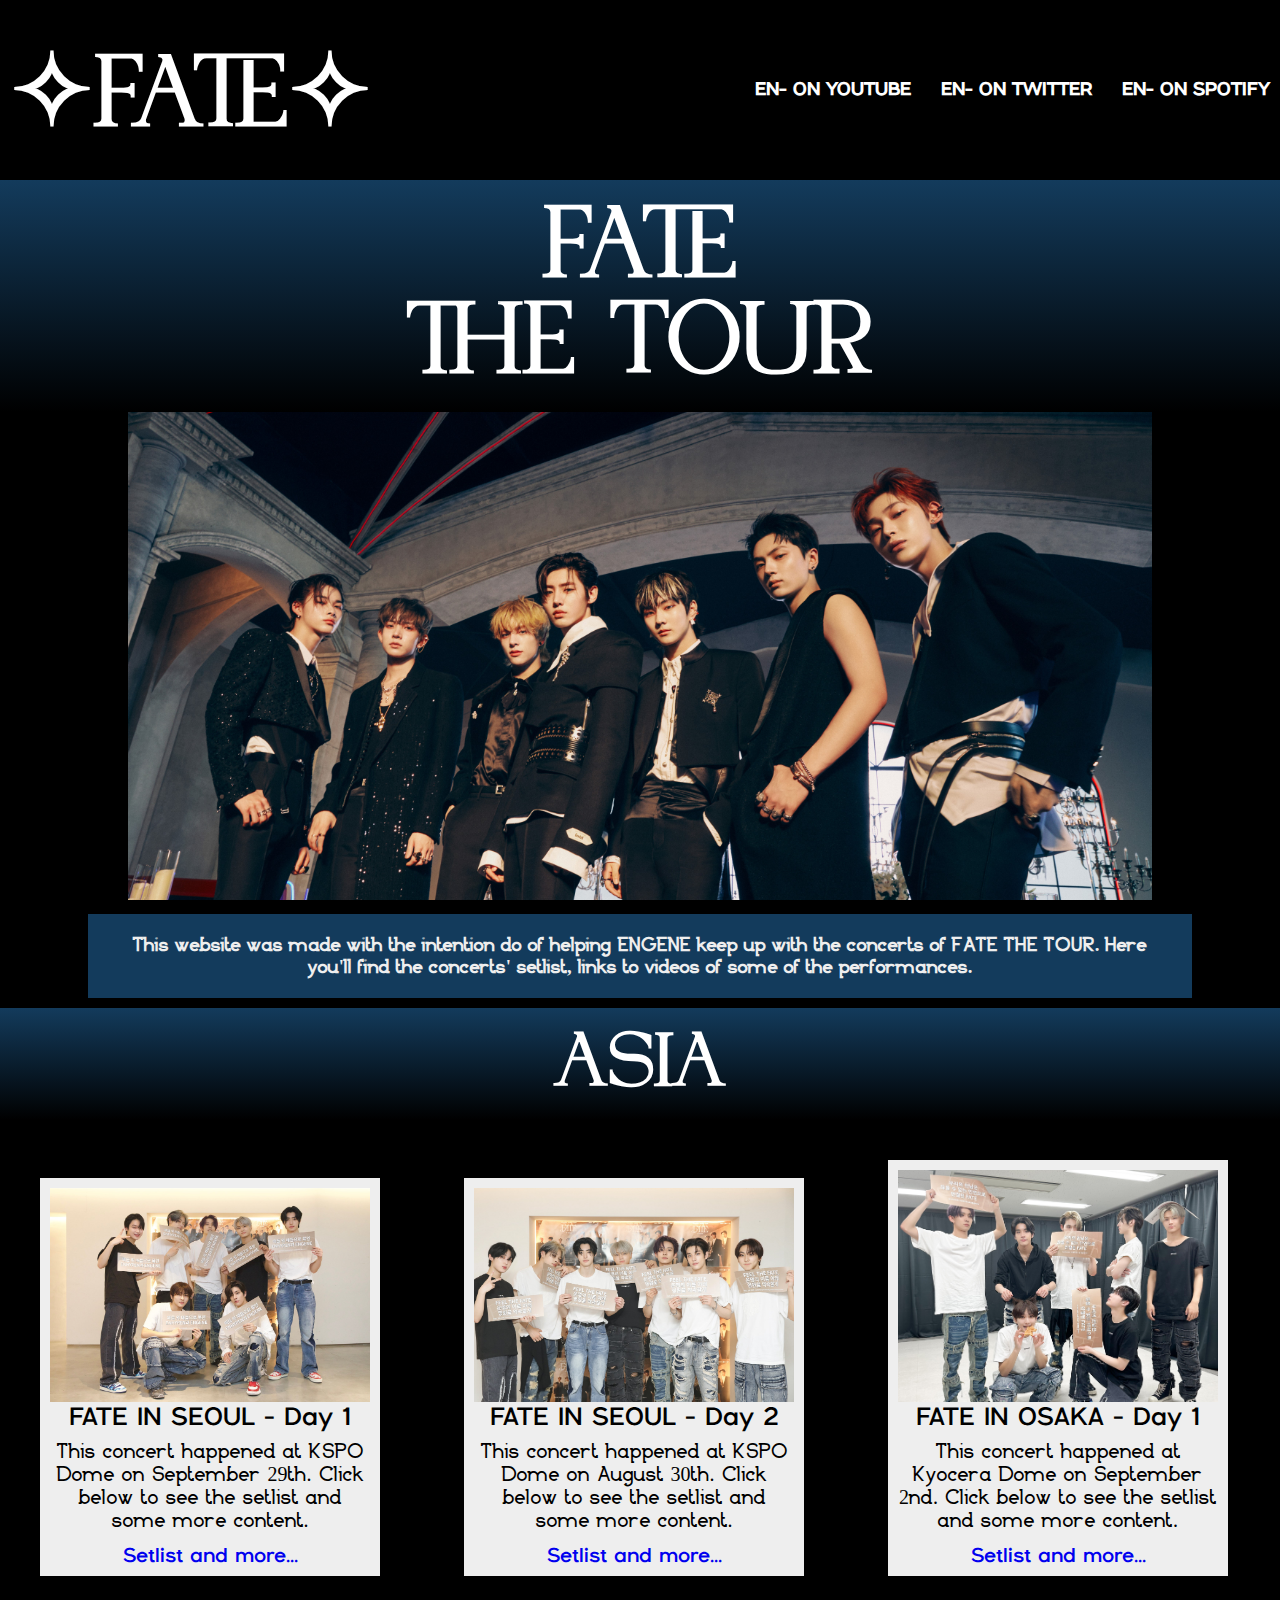
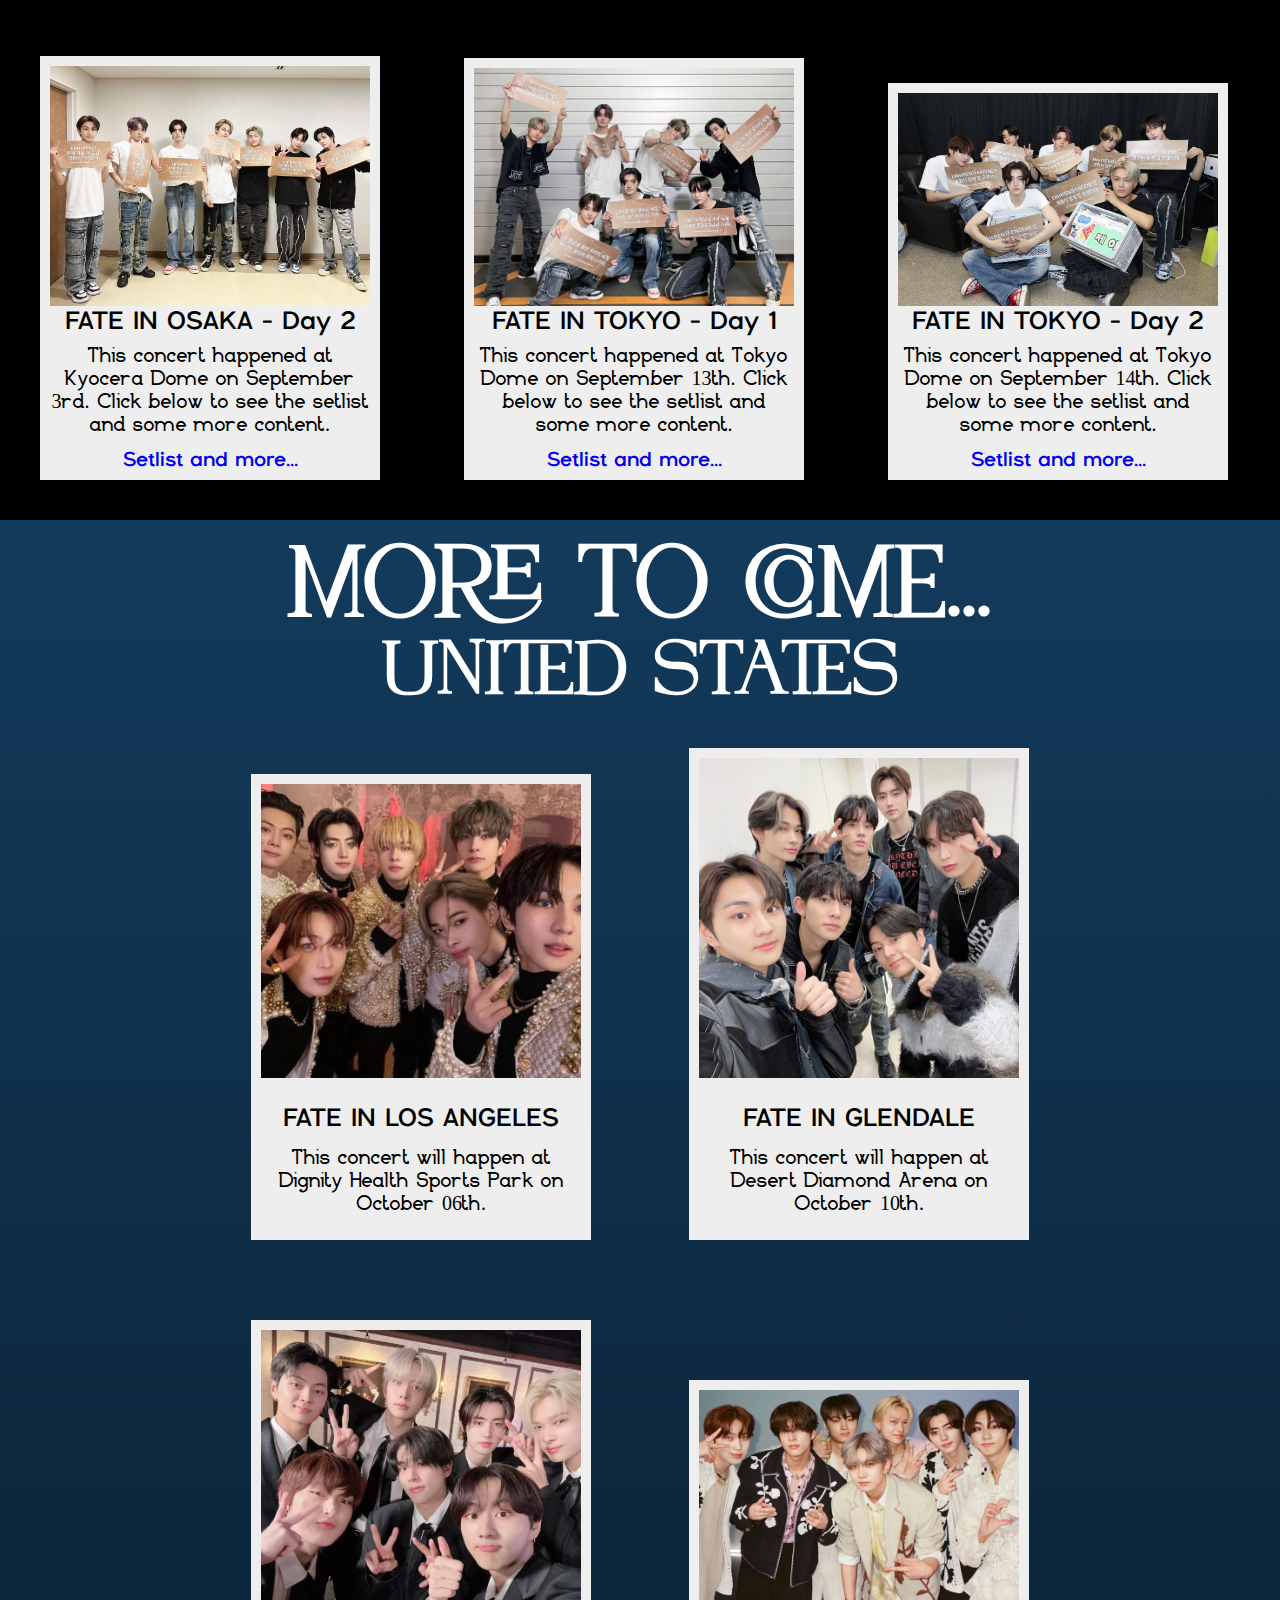
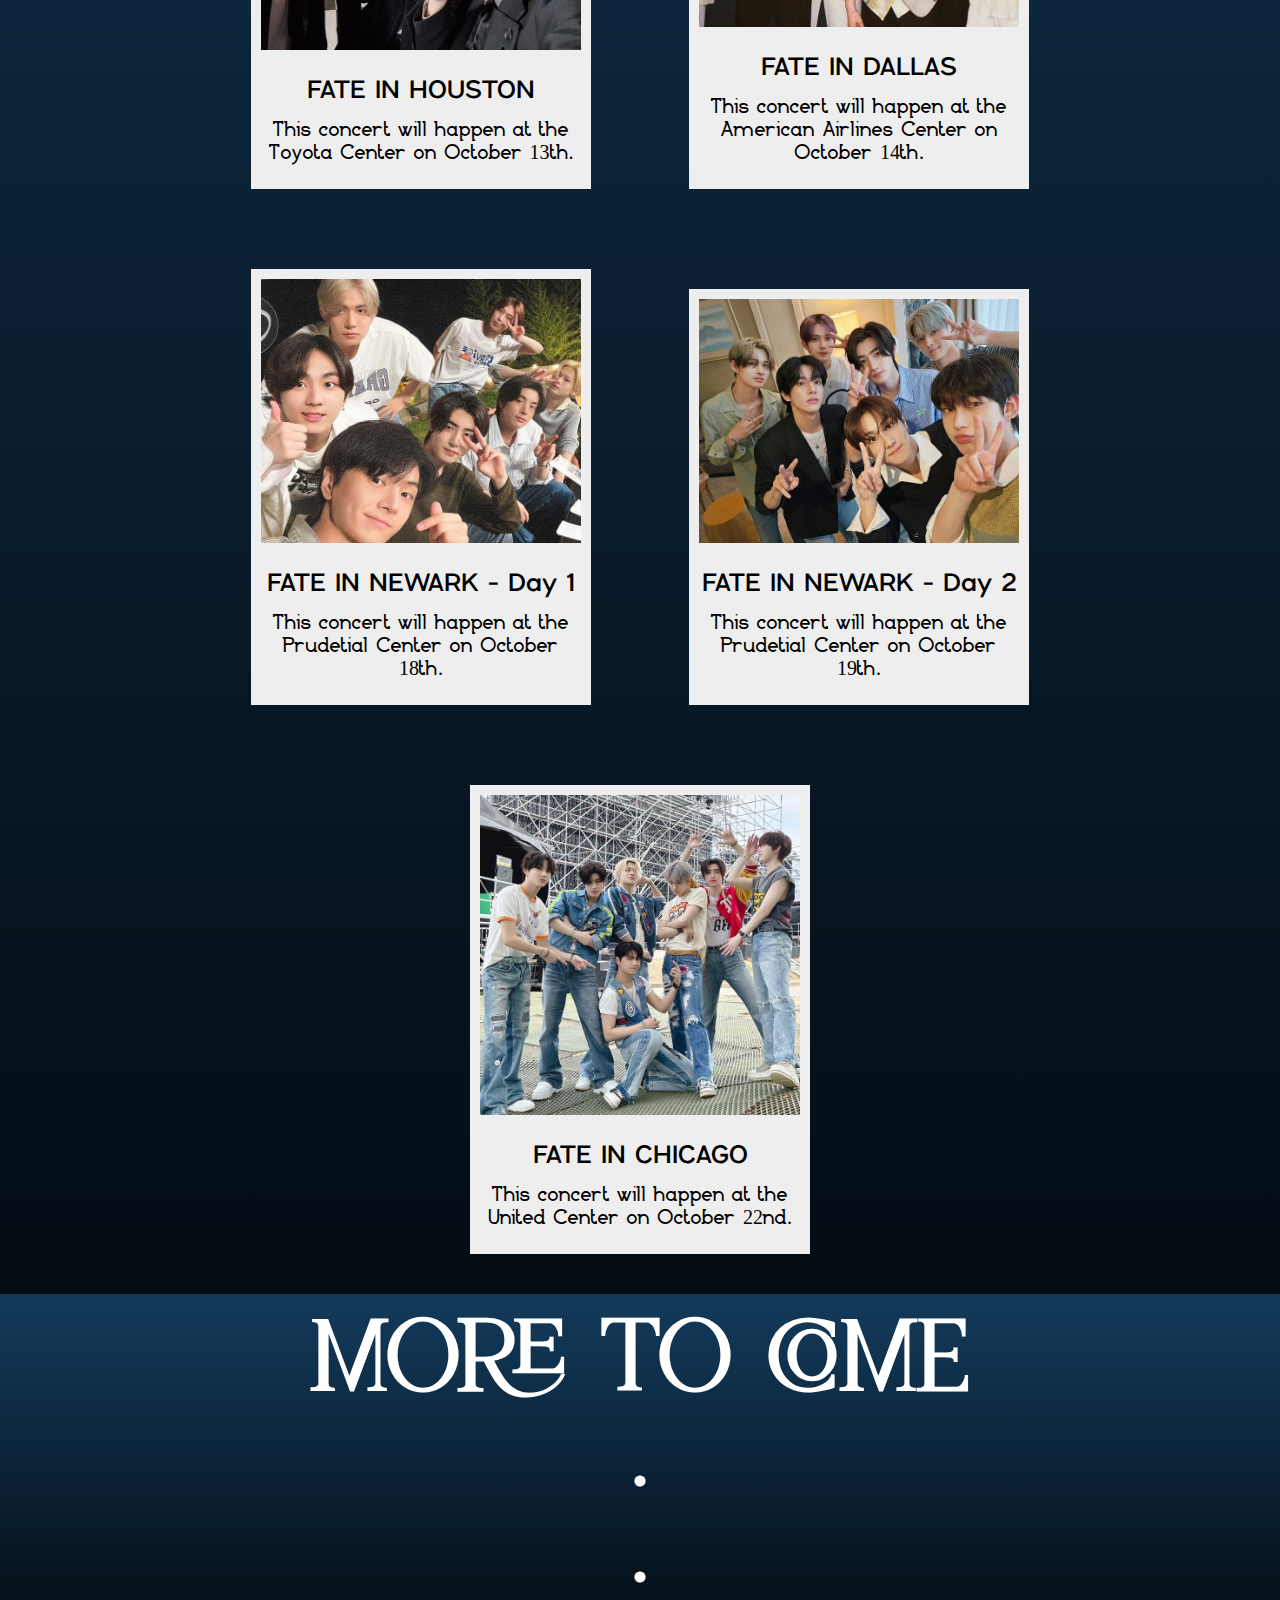
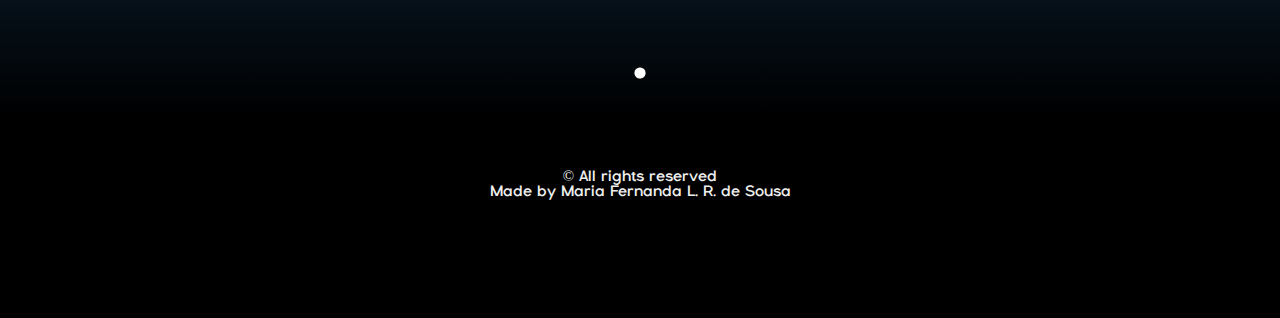
<file: index.html>
<!DOCTYPE html>
<html lang="en">

<head>
  <meta charset="UTF-8">
  <meta http-equiv="X-UA-Compatible" content="IE=edge">
  <meta name="viewport" content="width=device-width, initial-scale=1.0">
  <title>Enhypen</title>
  <link rel="shortcut icon" href="img/logo.png" type="image/x-icon">
  <link rel="stylesheet" href="style.css">
</head>

<body>
  <header>
    <div class="nav">
      <input type="checkbox" id="nav-check">
      <div class="nav-header">
        <div class="nav-title">
          <h1>✧FATE✧</h1>
        </div>
      </div>

      <div class="nav-btn">
        <label for="nav-check">
          <span></span>
          <span></span>
          <span></span>
        </label>
      </div>

      <div class="nav-links">
        <a href="https://www.youtube.com/@ENHYPENOFFICIAL" target="_blank">EN- ON YOUTUBE</a>
        <a href="https://twitter.com/ENHYPEN_members"target="_blank">EN- ON TWITTER</a>
        <a href="https://open.spotify.com/intl-pt/artist/5t5FqBwTcgKTaWmfEbwQY9?si=sQmJ2TDbQuekFsIiiQ3wog" target="_blank">EN- ON SPOTIFY</a>
      </div>
    </div>
    </div>
    </nav>
  </header>
  <section id="section-title">
    <h1>FATE<br>THE TOUR</h1>
  </section>
  <center>
    <section id="section-banner">
      <img src="img/img1.jpeg" width="100%" height="100%" alt="enhyfull">
    </section>
  </center>
  <section>
    <center>
      <div class="container">
        <h3>This website was made with the intention do of helping ENGENE keep up with the concerts of FATE THE TOUR.
          Here you'll find the concerts' setlist, links to videos of some of the performances.</h3>
      </div>
    </center>
  </section>
  <section id="section-interlude">
    <h2>ASIA</h2>
  </section>
  <section id="cards">
    <div class="card">
      <div class="card-image">
        <img src="img/seoulday1.jpeg">
        <span class="card-title">FATE IN SEOUL - Day 1</span>
      </div>
      <div class="card-content">
        <p>This concert happened at KSPO Dome on September 29th. Click below to see the setlist and some more content.
        </p>
      </div>
      <div class="card-action">
        <a href="sd1.html">Setlist and more...</a>
      </div>
    </div>
    <div class="card">
      <div class="card-image">
        <img src="img/seoulday2.jpeg">
        <span class="card-title">FATE IN SEOUL - Day 2</span>
      </div>
      <div class="card-content">
        <p>This concert happened at KSPO Dome on August 30th. Click below to see the setlist and some more content.</p>
      </div>
      <div class="card-action">
        <a href="sd2.html">Setlist and more...</a>
      </div>
    </div>

    <div class="card">
      <div class="card-image">
        <img src="img/osaka1.jpeg">
        <span class="card-title">FATE IN OSAKA - Day 1</span>
      </div>
      <div class="card-content">
        <p>This concert happened at Kyocera Dome on September 2nd. Click below to see the setlist and some more content.
        </p>
      </div>
      <div class="card-action">
        <a href="oskd1.html">Setlist and more...</a>
      </div>
    </div>

    <div class="card">
      <div class="card-image">
        <img src="img/kyoday1.jpeg">
        <span class="card-title">FATE IN OSAKA - Day 2</span>
      </div>
      <div class="card-content">
        <p>This concert happened at Kyocera Dome on September 3rd. Click below to see the setlist and some more content.
        </p>
      </div>
      <div class="card-action">
        <a href="oskd2.html">Setlist and more...</a>
      </div>
    </div>

    <div class="card">
      <div class="card-image">
        <img src="img/tokyo1.jpeg">
        <span class="card-title">FATE IN TOKYO - Day 1</span>
      </div>
      <div class="card-content">
        <p>This concert happened at Tokyo Dome on September 13th. Click below to see the setlist and some more content.
        </p>
      </div>
      <div class="card-action">
        <a href="tkd1.html">Setlist and more...</a>
      </div>
    </div>

    <div class="card">
      <div class="card-image">
        <img src="img/tokyo2.jpeg">
        <span class="card-title">FATE IN TOKYO - Day 2</span>
      </div>
      <div class="card-content">
        <p>This concert happened at Tokyo Dome on September 14th. Click below to see the setlist and some more content.
        </p>
      </div>
      <div class="card-action">
        <a href="tkd2.html">Setlist and more...</a>
      </div>
    </div>
  </section>
  <section id="section-interlude">
    <h1>MORE TO COME...</h1>
    <h2>UNITED STATES</h2>
    <div class="card">
      <div class="card-image">
        <img src="img/en1.jpeg">
        <span class="card-title">FATE IN LOS ANGELES</span>
      </div>
      <div class="card-content">
        <p>This concert will happen at Dignity Health Sports Park on October 06th.</p>
      </div>
    </div>

    <div class="card">
      <div class="card-image">
        <img src="img/en2.jpeg">
        <span class="card-title">FATE IN GLENDALE</span>
      </div>
      <div class="card-content">
        <p>This concert will happen at Desert Diamond Arena on October 10th.</p>
      </div>
    </div>

    <div class="card">
      <div class="card-image">
        <img src="img/en3.jpeg">
        <span class="card-title">FATE IN HOUSTON</span>
      </div>
      <div class="card-content">
        <p>This concert will happen at the Toyota Center on October 13th.</p>
      </div>
    </div>

    <div class="card">
      <div class="card-image">
        <img src="img/en4.jpeg">
        <span class="card-title">FATE IN DALLAS</span>
      </div>
      <div class="card-content">
        <p>This concert will happen at the American Airlines Center on October 14th.</p>
      </div>
    </div>

    <div class="card">
      <div class="card-image">
        <img src="img/en5.jpeg">
        <span class="card-title">FATE IN NEWARK - Day 1</span>
      </div>
      <div class="card-content">
        <p>This concert will happen at the Prudetial Center on October 18th.</p>
      </div>
    </div>

    <div class="card">
      <div class="card-image">
        <img src="img/en6.jpeg">
        <span class="card-title">FATE IN NEWARK - Day 2</span>
      </div>
      <div class="card-content">
        <p>This concert will happen at the Prudetial Center on October 19th.</p>
      </div>
    </div>

    <div class="card">
      <div class="card-image">
        <img src="img/en7.jpeg">
        <span class="card-title">FATE IN CHICAGO</span>
      </div>
      <div class="card-content">
        <p>This concert will happen at the United Center on October 22nd.</p>
      </div>
    </div>
    <section id="section-interlude">
      <h1>MORE TO COME<br>.<br>.<br>.</h1>
    </section>
<footer>
  <div class="footer-end">© All rights reserved<br>
    Made by Maria Fernanda L. R. de Sousa</div>
</footer>
</body>

</html>
</file>
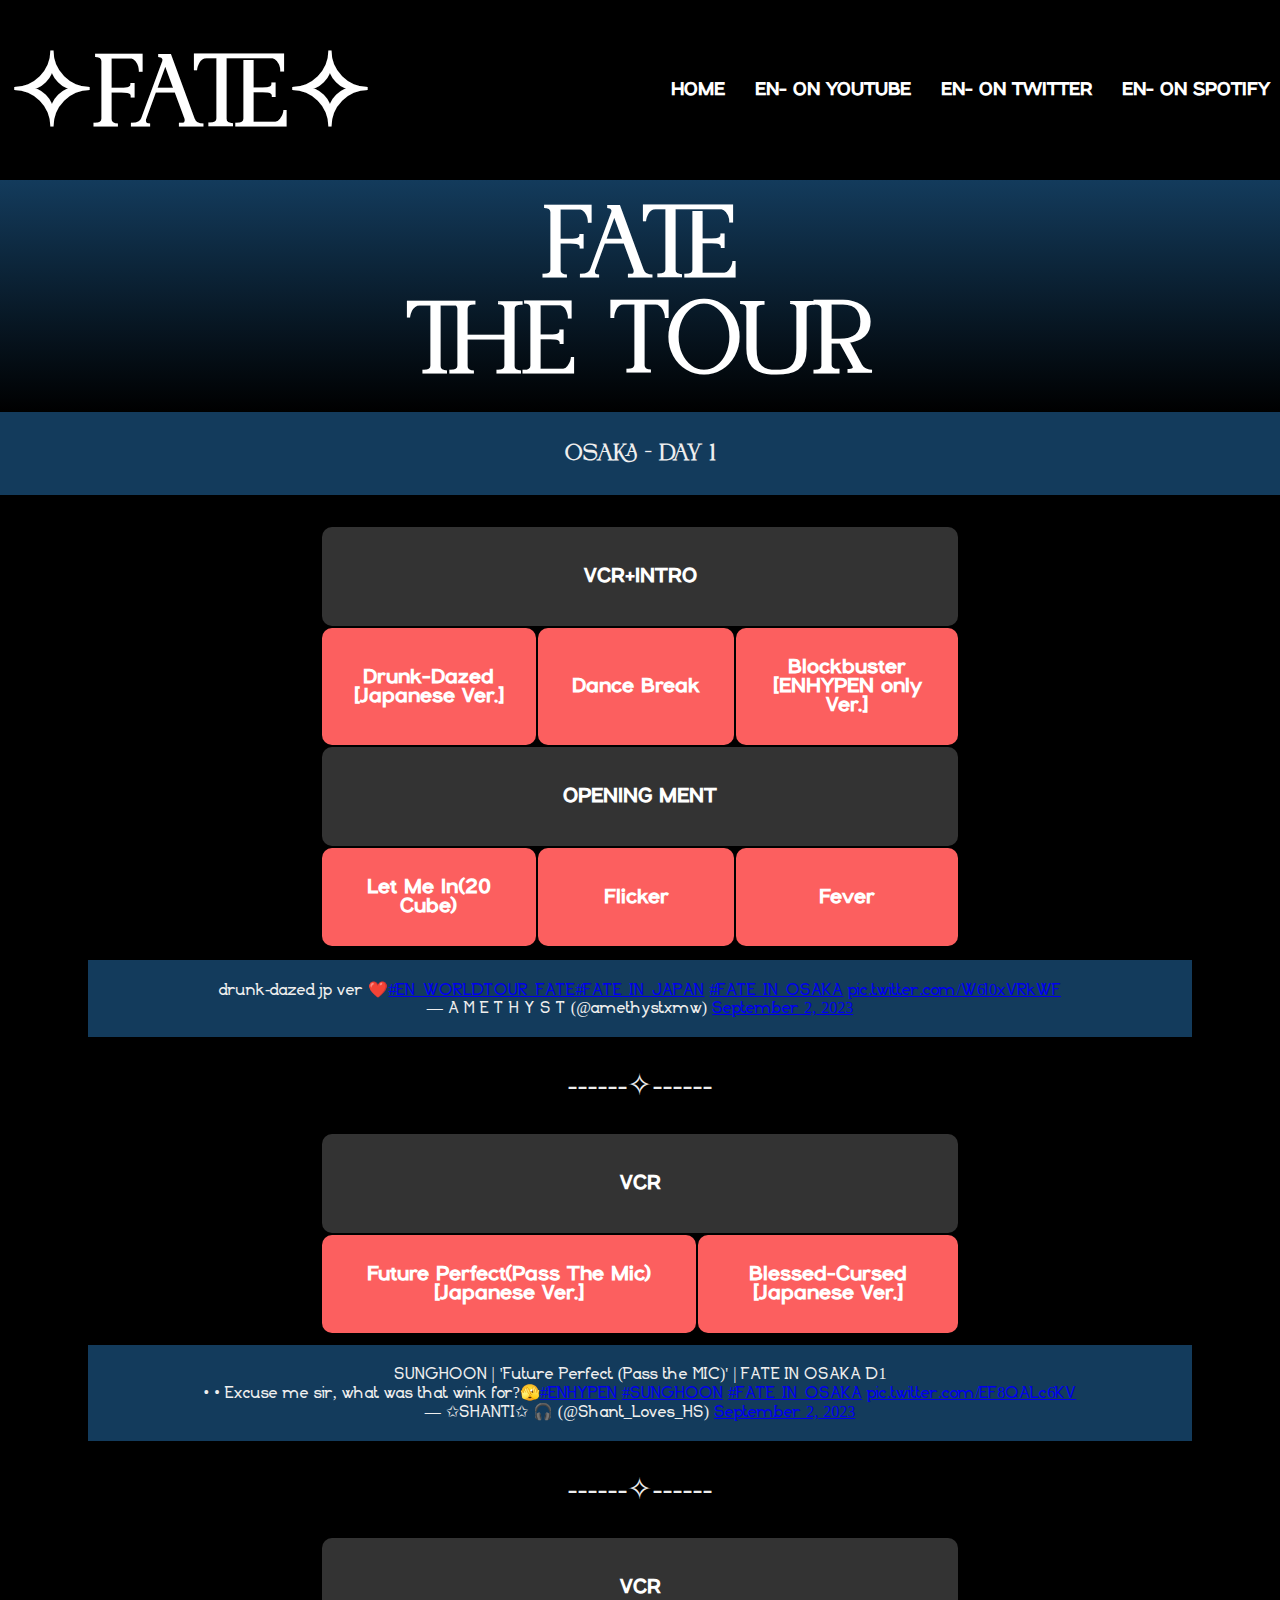
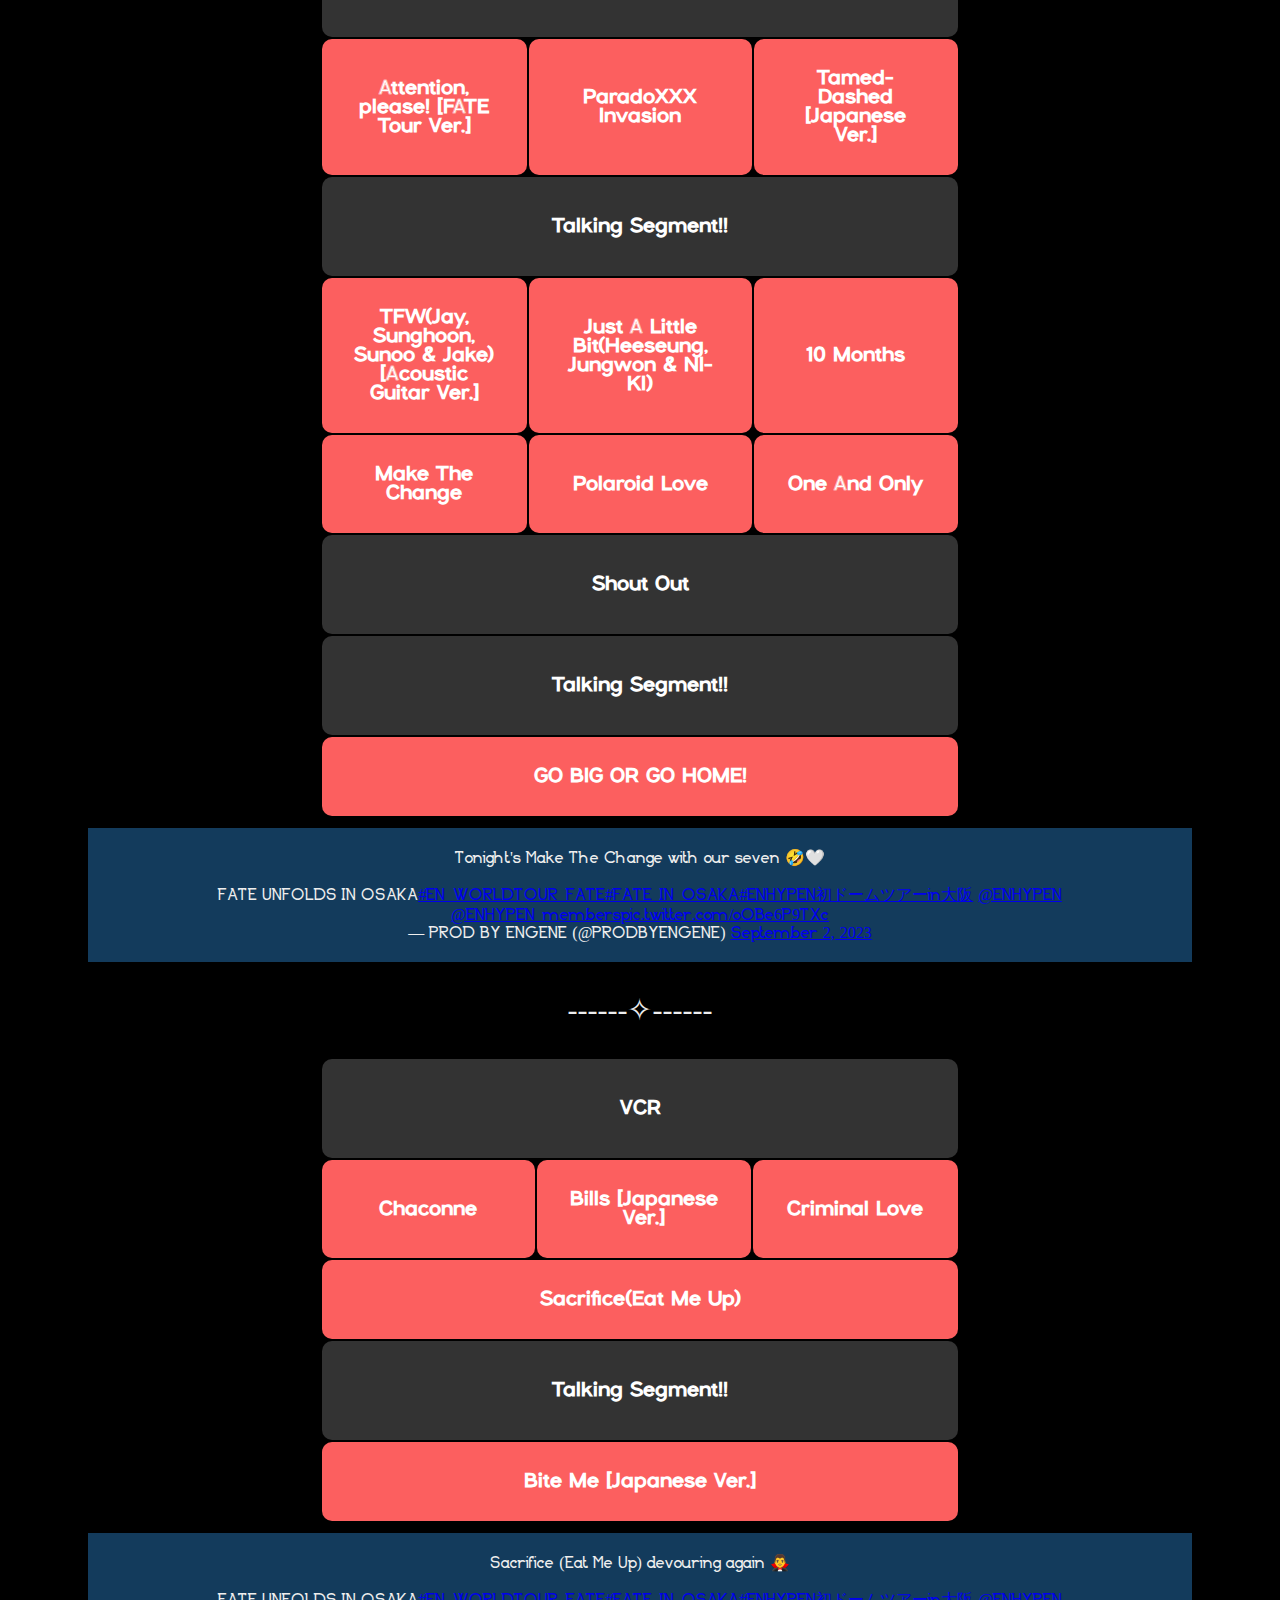
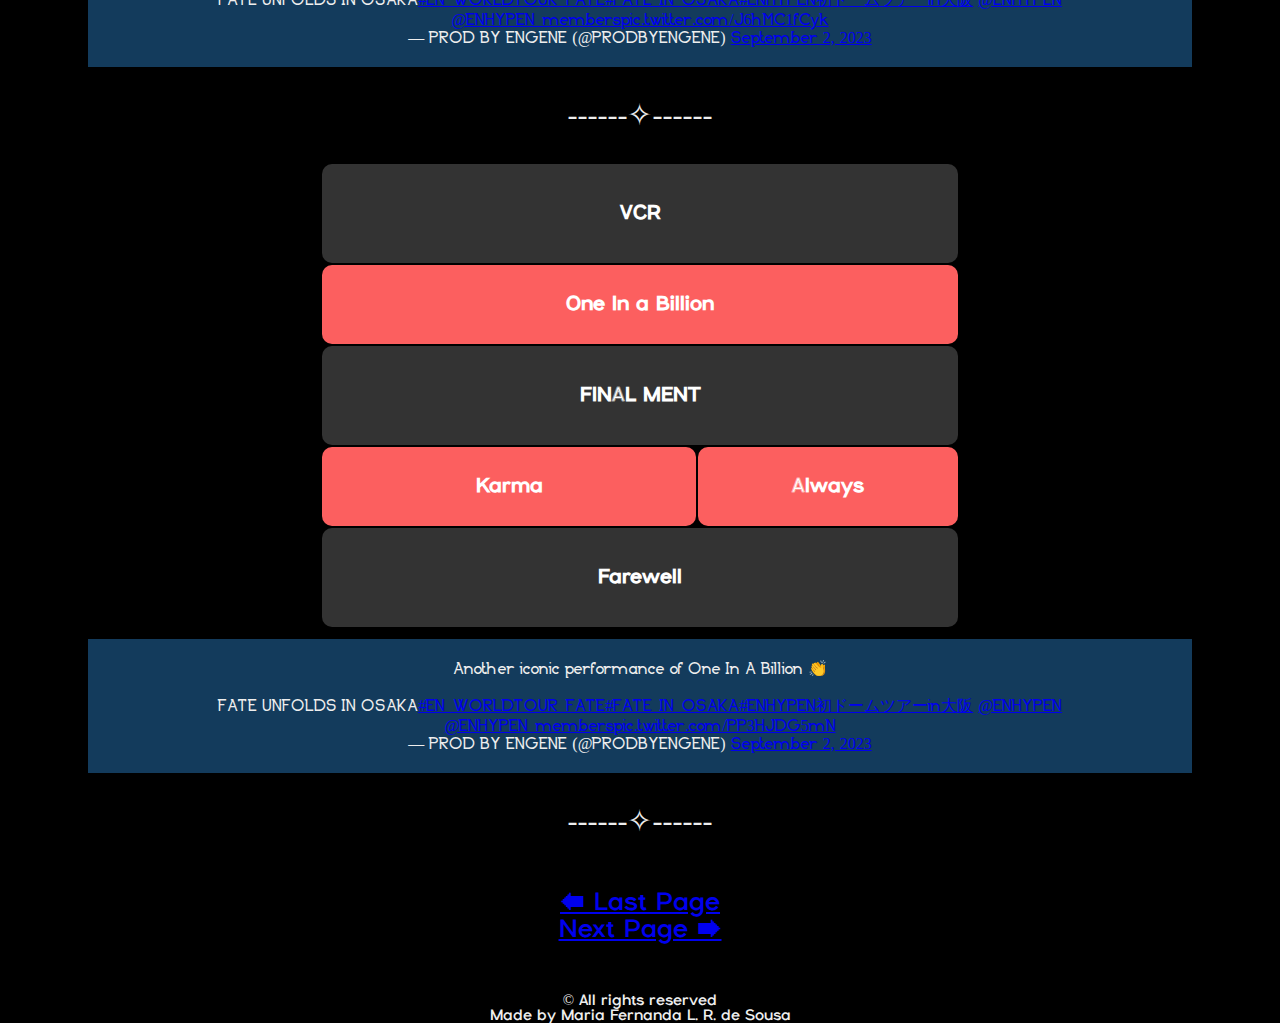
<file: oskd1.html>
<!DOCTYPE html>
<html lang="en">

<head>
    <meta charset="UTF-8">
    <meta name="viewport" content="width=device-width, initial-scale=1.0">
    <title>Osaka Day 1</title>
    <link rel="shortcut icon" href="img/logo.png" type="image/x-icon">
    <link rel="stylesheet" href="style.css">
</head>

<body>
    <header>
        <div class="nav">
            <input type="checkbox" id="nav-check">
            <div class="nav-header">
                <div class="nav-title">
                    <h1>✧FATE✧</h1>
                </div>
            </div>

            <div class="nav-btn">
                <label for="nav-check">
                    <span></span>
                    <span></span>
                    <span></span>
                </label>
            </div>

            <div class="nav-links">
                <a href="index.html">HOME</a>
                <a href="https://www.youtube.com/@ENHYPENOFFICIAL" target="_blank">EN- ON YOUTUBE</a>
        <a href="https://twitter.com/ENHYPEN_members"target="_blank">EN- ON TWITTER</a>
        <a href="https://open.spotify.com/intl-pt/artist/5t5FqBwTcgKTaWmfEbwQY9?si=sQmJ2TDbQuekFsIiiQ3wog" target="_blank">EN- ON SPOTIFY</a>
            </div>
        </div>
        </div>
        </nav>
    </header>
    <section id="section-title">
        <h1>FATE<br>THE TOUR</h1>
    </section>
</body>
<center>
    <div class="table-title">
        <h3>OSAKA - DAY 1</h3>
    </div>
    <table class="table">
        <tr>
            <th width="200" class="table-font1" colspan="3">VCR+INTRO</th>
        </tr>
        <tr>
            <th width="200" class="table-font2" >Drunk-Dazed [Japanese Ver.]</th>
            <th width="200" class="table-font2" >Dance Break</th>
            <th width="200" class="table-font2">Blockbuster [ENHYPEN only Ver.]</th>
        </tr>
        <tr>
            <th class="table-font1" colspan="3">OPENING MENT</th>
        </tr>
        <tr>
            <th width="200" class="table-font2">Let Me In(20 Cube)</th>
            <th width="200" class="table-font2">Flicker</th>
            <th width="200" class="table-font2">Fever</th>
        </tr>
        <tr>
    </table>
    <div class="container">
        <blockquote class="twitter-tweet"><p lang="en" dir="ltr">drunk-dazed jp ver ❤️<a href="https://twitter.com/hashtag/EN_WORLDTOUR_FATE?src=hash&amp;ref_src=twsrc%5Etfw">#EN_WORLDTOUR_FATE</a><a href="https://twitter.com/hashtag/FATE_IN_JAPAN?src=hash&amp;ref_src=twsrc%5Etfw">#FATE_IN_JAPAN</a> <a href="https://twitter.com/hashtag/FATE_IN_OSAKA?src=hash&amp;ref_src=twsrc%5Etfw">#FATE_IN_OSAKA</a> <a href="https://t.co/W6l0xVRkWF">pic.twitter.com/W6l0xVRkWF</a></p>&mdash; A M E T H Y S T (@amethystxmw) <a href="https://twitter.com/amethystxmw/status/1697967085635399792?ref_src=twsrc%5Etfw">September 2, 2023</a></blockquote> <script async src="https://platform.twitter.com/widgets.js" charset="utf-8"></script>
    </div>

    <div class="table-divider">------✧------</div>

    <table class="table">
        <tr>
            <th width="200" class="table-font1" colspan="3">VCR</th>
        </tr>
        <tr>
            <th width="200" class="table-font2" colspan="2">Future Perfect(Pass The Mic) [Japanese Ver.]</th>
            <th width="200" class="table-font2">Blessed-Cursed [Japanese Ver.]</th>
        </tr>
    </table>
    <div class="container">
        <blockquote class="twitter-tweet"><p lang="en" dir="ltr">SUNGHOON | &#39;Future Perfect (Pass the MIC)&#39; | FATE IN OSAKA D1<br>• • Excuse me sir, what was that wink for?🫣<a href="https://twitter.com/hashtag/ENHYPEN?src=hash&amp;ref_src=twsrc%5Etfw">#ENHYPEN</a> <a href="https://twitter.com/hashtag/SUNGHOON?src=hash&amp;ref_src=twsrc%5Etfw">#SUNGHOON</a> <a href="https://twitter.com/hashtag/FATE_IN_OSAKA?src=hash&amp;ref_src=twsrc%5Etfw">#FATE_IN_OSAKA</a> <a href="https://t.co/EF8QALc6KV">pic.twitter.com/EF8QALc6KV</a></p>&mdash; ✩SHANTI✩ 🎧 (@Shant_Loves_HS) <a href="https://twitter.com/Shant_Loves_HS/status/1697907662590193892?ref_src=twsrc%5Etfw">September 2, 2023</a></blockquote> <script async src="https://platform.twitter.com/widgets.js" charset="utf-8"></script>
    </div>
    <div class="table-divider">------✧------</div>  

    <table class="table">
        <tr>
            <th width="200" class="table-font1" colspan="3">VCR</th>
        </tr>
        <tr>
            <th width="200" class="table-font2">Attention, please! [FATE Tour Ver.]</th>
            <th width="200" class="table-font2">ParadoXXX Invasion</th>
            <th width="200" class="table-font2">Tamed-Dashed [Japanese Ver.]</th>
        </tr>
        <tr>
            <th width="200" class="table-font1" colspan="3">Talking Segment!!</th>
        </tr>
        <tr>
            <th width="200" class="table-font2">TFW(Jay, Sunghoon, Sunoo & Jake) [Acoustic Guitar Ver.]</th>
            <th width="200" class="table-font2">Just A Little Bit(Heeseung, Jungwon & NI-KI)</th>
            <th width="200" class="table-font2">10 Months</th>
        </tr>
        <tr>
            <th width="200" class="table-font2" >Make The Change</th>
            <th width="200" class="table-font2" >Polaroid Love</th>
            <th width="200" class="table-font2">One And Only</th>
        </tr>
        <tr>
            <th width="200" class="table-font1" colspan="3">Shout Out</th>
        </tr>
        <tr>
            <th width="200" class="table-font1" colspan="3">Talking Segment!!</th>
        </tr>
        <tr>
            <th width="200" class="table-font2" colspan="3">GO BIG OR GO HOME!</th>
        </tr>
    </table>
    <div class="container"><blockquote class="twitter-tweet"><p lang="en" dir="ltr">Tonight&#39;s Make The Change with our seven 🤣🤍<br><br>FATE UNFOLDS IN OSAKA<a href="https://twitter.com/hashtag/EN_WORLDTOUR_FATE?src=hash&amp;ref_src=twsrc%5Etfw">#EN_WORLDTOUR_FATE</a><a href="https://twitter.com/hashtag/FATE_IN_OSAKA?src=hash&amp;ref_src=twsrc%5Etfw">#FATE_IN_OSAKA</a><a href="https://twitter.com/hashtag/ENHYPEN%E5%88%9D%E3%83%89%E3%83%BC%E3%83%A0%E3%83%84%E3%82%A2%E3%83%BCin%E5%A4%A7%E9%98%AA?src=hash&amp;ref_src=twsrc%5Etfw">#ENHYPEN初ドームツアーin大阪</a> <a href="https://twitter.com/ENHYPEN?ref_src=twsrc%5Etfw">@ENHYPEN</a> <a href="https://twitter.com/ENHYPEN_members?ref_src=twsrc%5Etfw">@ENHYPEN_members</a><a href="https://t.co/oOBe6P9TXc">pic.twitter.com/oOBe6P9TXc</a></p>&mdash; PROD BY ENGENE (@PRODBYENGENE) <a href="https://twitter.com/PRODBYENGENE/status/1697922057101824252?ref_src=twsrc%5Etfw">September 2, 2023</a></blockquote> <script async src="https://platform.twitter.com/widgets.js" charset="utf-8"></script></div>
    <div class="table-divider">------✧------</div>

    <table class="table">
        <tr>
            <th width="200" class="table-font1" colspan="3">VCR</th>
        </tr>
        <tr>
           <th width="200" class="table-font2">Chaconne</th>
            <th width="200" class="table-font2">Bills [Japanese Ver.]</th>
            <th width="200" class="table-font2">Criminal Love</th>
        </tr>
        <tr>
            <th width="200" class="table-font2" colspan="3">Sacrifice(Eat Me Up)</th>
        </tr>
        <tr>
            <th width="200" class="table-font1" colspan="3">Talking Segment!!</th>
        </tr>
        <tr>
            <th width="200" class="table-font2" colspan="3">Bite Me [Japanese Ver.]</th>
        </tr>
    </table>
     <div class="container">
        <blockquote class="twitter-tweet"><p lang="en" dir="ltr">Sacrifice (Eat Me Up) devouring again 🧛‍♂️<br><br>FATE UNFOLDS IN OSAKA<a href="https://twitter.com/hashtag/EN_WORLDTOUR_FATE?src=hash&amp;ref_src=twsrc%5Etfw">#EN_WORLDTOUR_FATE</a><a href="https://twitter.com/hashtag/FATE_IN_OSAKA?src=hash&amp;ref_src=twsrc%5Etfw">#FATE_IN_OSAKA</a><a href="https://twitter.com/hashtag/ENHYPEN%E5%88%9D%E3%83%89%E3%83%BC%E3%83%A0%E3%83%84%E3%82%A2%E3%83%BCin%E5%A4%A7%E9%98%AA?src=hash&amp;ref_src=twsrc%5Etfw">#ENHYPEN初ドームツアーin大阪</a> <a href="https://twitter.com/ENHYPEN?ref_src=twsrc%5Etfw">@ENHYPEN</a> <a href="https://twitter.com/ENHYPEN_members?ref_src=twsrc%5Etfw">@ENHYPEN_members</a><a href="https://t.co/J6hMC1fCyk">pic.twitter.com/J6hMC1fCyk</a></p>&mdash; PROD BY ENGENE (@PRODBYENGENE) <a href="https://twitter.com/PRODBYENGENE/status/1697934430357397929?ref_src=twsrc%5Etfw">September 2, 2023</a></blockquote> <script async src="https://platform.twitter.com/widgets.js" charset="utf-8"></script>
     </div>
    
    <div class="table-divider">------✧------</div>

    <table class="table">
        <tr>
            <th width="200" class="table-font1" colspan="3">VCR</th>
        </tr>
        <tr>
            <th width="200" class="table-font2" colspan="3">One In a Billion</th>
        </tr>
        <tr>
            <th width="200" class="table-font1" colspan="3">FINAL MENT</th>
        </tr>
        <tr>
            <th width="200" class="table-font2" colspan="2">Karma</th>
            <th width="200" class="table-font2">Always</th>
        </tr>
        <tr>
            <th width="200" class="table-font1" colspan="3">Farewell</th>
        </tr>
    </table>
    <div class="container">
        <blockquote class="twitter-tweet"><p lang="en" dir="ltr">Another iconic performance of One In A Billion 👏<br><br>FATE UNFOLDS IN OSAKA<a href="https://twitter.com/hashtag/EN_WORLDTOUR_FATE?src=hash&amp;ref_src=twsrc%5Etfw">#EN_WORLDTOUR_FATE</a><a href="https://twitter.com/hashtag/FATE_IN_OSAKA?src=hash&amp;ref_src=twsrc%5Etfw">#FATE_IN_OSAKA</a><a href="https://twitter.com/hashtag/ENHYPEN%E5%88%9D%E3%83%89%E3%83%BC%E3%83%A0%E3%83%84%E3%82%A2%E3%83%BCin%E5%A4%A7%E9%98%AA?src=hash&amp;ref_src=twsrc%5Etfw">#ENHYPEN初ドームツアーin大阪</a> <a href="https://twitter.com/ENHYPEN?ref_src=twsrc%5Etfw">@ENHYPEN</a> <a href="https://twitter.com/ENHYPEN_members?ref_src=twsrc%5Etfw">@ENHYPEN_members</a><a href="https://t.co/PP3HJDG5mN">pic.twitter.com/PP3HJDG5mN</a></p>&mdash; PROD BY ENGENE (@PRODBYENGENE) <a href="https://twitter.com/PRODBYENGENE/status/1697947411253993738?ref_src=twsrc%5Etfw">September 2, 2023</a></blockquote> <script async src="https://platform.twitter.com/widgets.js" charset="utf-8"></script>
    </div>
    <div class="table-divider">------✧------</div>
    
<footer>
    <div class="footer-text"><a href="sd2.html">🡄 Last Page</a><br><a href="oskd2.html">Next Page 🡆</a></div>
    <div class="footer-end">© All rights reserved<br>
      Made by Maria Fernanda L. R. de Sousa</div>
</footer>
</center>
</body>
</html>
</file>
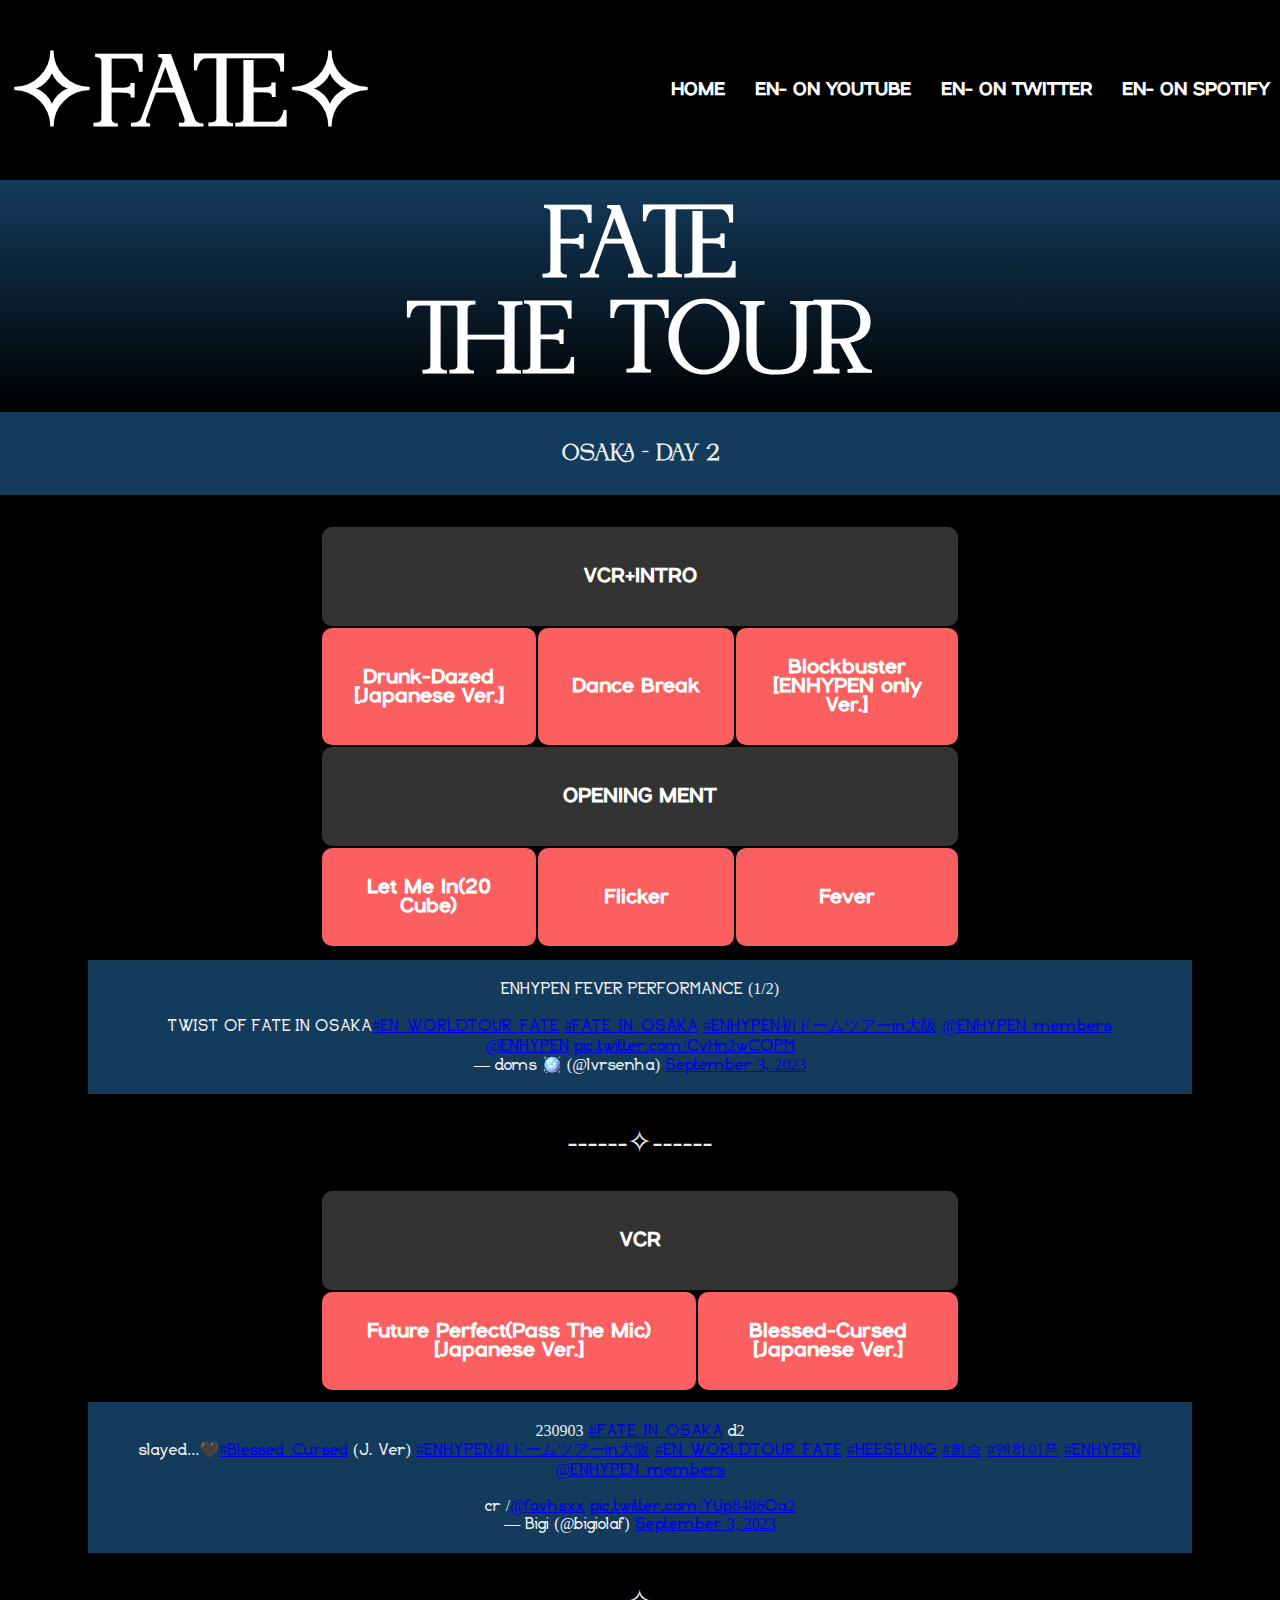
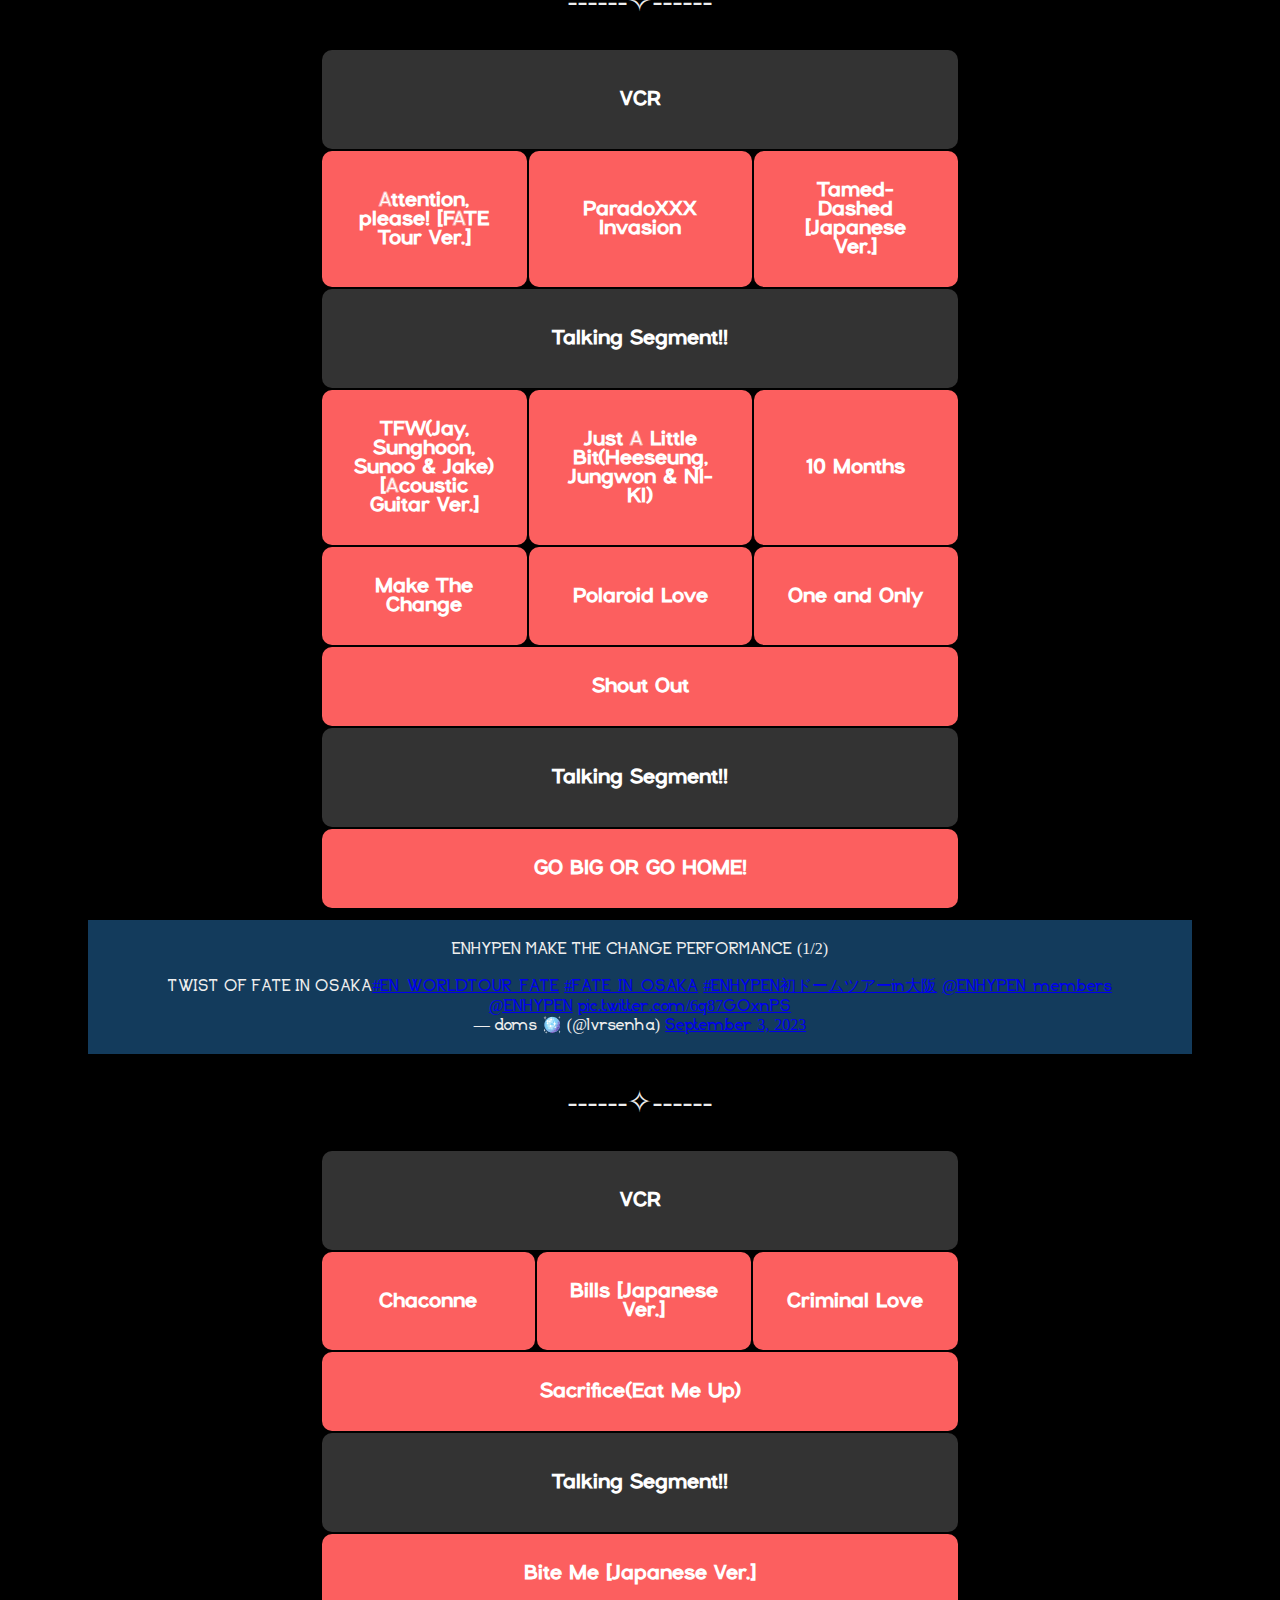
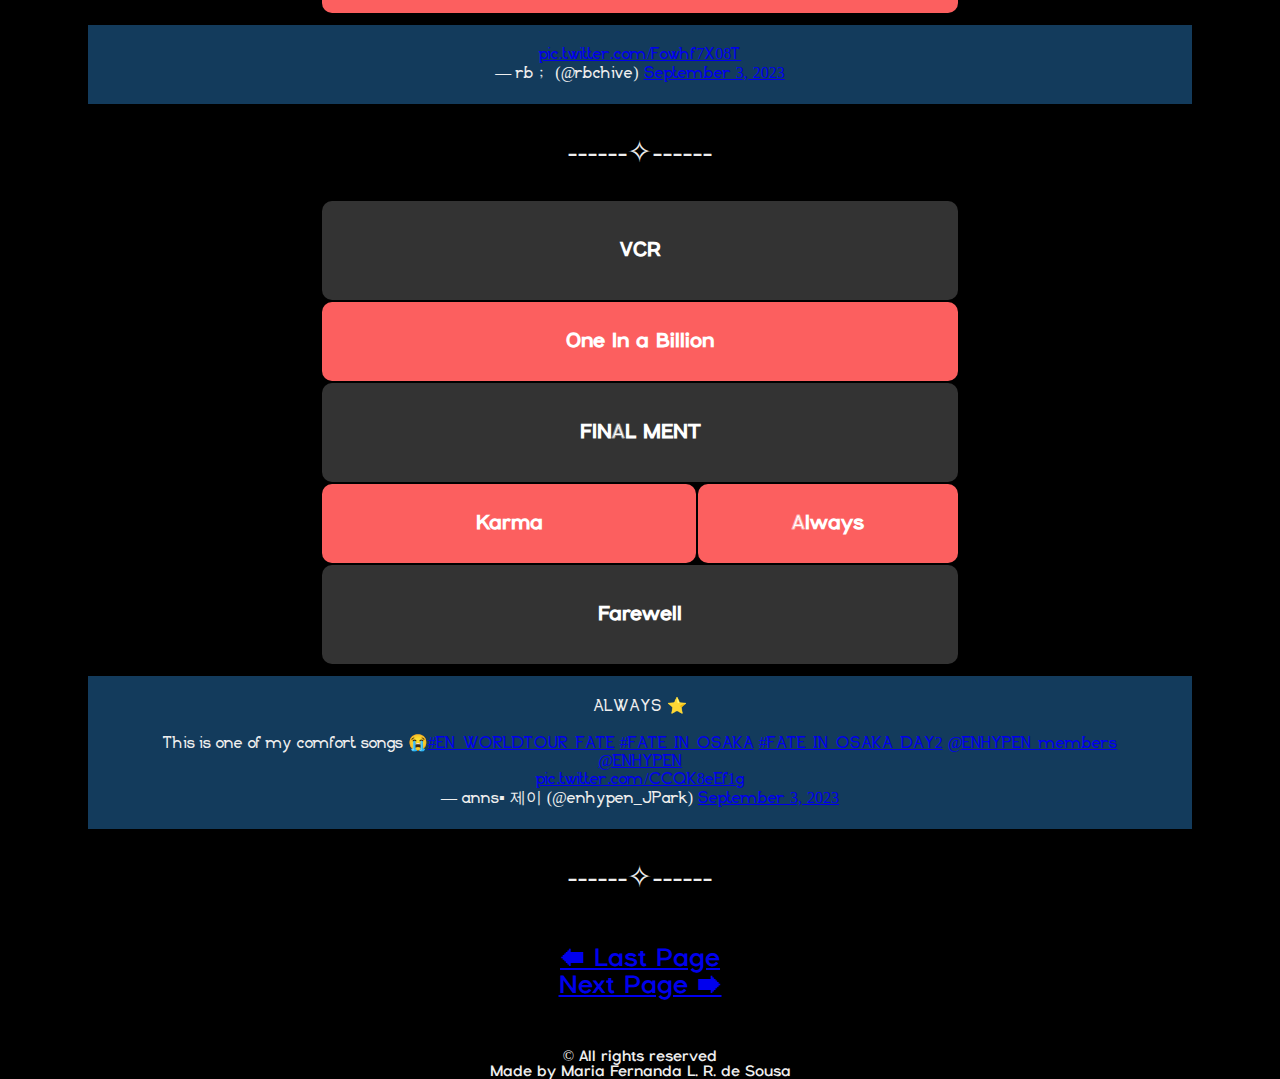
<file: oskd2.html>
<!DOCTYPE html>
<html lang="en">

<head>
    <meta charset="UTF-8">
    <meta name="viewport" content="width=device-width, initial-scale=1.0">
    <title>Osaka Day 2</title>
    <link rel="shortcut icon" href="img/logo.png" type="image/x-icon">
    <link rel="stylesheet" href="style.css">
</head>

<body>
    <header>
        <div class="nav">
            <input type="checkbox" id="nav-check">
            <div class="nav-header">
                <div class="nav-title">
                    <h1>✧FATE✧</h1>
                </div>
            </div>

            <div class="nav-btn">
                <label for="nav-check">
                    <span></span>
                    <span></span>
                    <span></span>
                </label>
            </div>

            <div class="nav-links">
                <a href="index.html">HOME</a>
                <a href="https://www.youtube.com/@ENHYPENOFFICIAL" target="_blank">EN- ON YOUTUBE</a>
        <a href="https://twitter.com/ENHYPEN_members"target="_blank">EN- ON TWITTER</a>
        <a href="https://open.spotify.com/intl-pt/artist/5t5FqBwTcgKTaWmfEbwQY9?si=sQmJ2TDbQuekFsIiiQ3wog" target="_blank">EN- ON SPOTIFY</a>
            </div>
        </div>
        </div>
        </nav>
    </header>
    <section id="section-title">
        <h1>FATE<br>THE TOUR</h1>
    </section>
</body>
<center>
    <div class="table-title">
        <h3>OSAKA - DAY 2</h3>
    </div>
    <table class="table">
        <tr>
            <th width="200" class="table-font1" colspan="3">VCR+INTRO</th>
        </tr>
        <tr>
            <th width="200" class="table-font2">Drunk-Dazed [Japanese Ver.]</th>
            <th width="200" class="table-font2">Dance Break</th>
            <th width="200" class="table-font2">Blockbuster [ENHYPEN only Ver.]</th>
        </tr>
        <tr>
            <th class="table-font1" colspan="3">OPENING MENT</th>
        </tr>
        <tr>
            <th width="200" class="table-font2">Let Me In(20 Cube)</th>
            <th width="200" class="table-font2">Flicker</th>
            <th width="200" class="table-font2">Fever</th>
        </tr>
        <tr>
    </table>
    <div class="container">
        <blockquote class="twitter-tweet"><p lang="en" dir="ltr">ENHYPEN FEVER PERFORMANCE (1/2)<br><br>TWIST OF FATE IN OSAKA<a href="https://twitter.com/hashtag/EN_WORLDTOUR_FATE?src=hash&amp;ref_src=twsrc%5Etfw">#EN_WORLDTOUR_FATE</a> <a href="https://twitter.com/hashtag/FATE_IN_OSAKA?src=hash&amp;ref_src=twsrc%5Etfw">#FATE_IN_OSAKA</a> <a href="https://twitter.com/hashtag/ENHYPEN%E5%88%9D%E3%83%89%E3%83%BC%E3%83%A0%E3%83%84%E3%82%A2%E3%83%BCin%E5%A4%A7%E9%98%AA?src=hash&amp;ref_src=twsrc%5Etfw">#ENHYPEN初ドームツアーin大阪</a> <a href="https://twitter.com/ENHYPEN_members?ref_src=twsrc%5Etfw">@ENHYPEN_members</a> <a href="https://twitter.com/ENHYPEN?ref_src=twsrc%5Etfw">@ENHYPEN</a> <a href="https://t.co/CvHn2wCOPM">pic.twitter.com/CvHn2wCOPM</a></p>&mdash; doms 🪩 (@lvrsenha) <a href="https://twitter.com/lvrsenha/status/1698239350042243124?ref_src=twsrc%5Etfw">September 3, 2023</a></blockquote> <script async src="https://platform.twitter.com/widgets.js" charset="utf-8"></script>
    </div>
    <div class="table-divider">------✧------</div>
    <table class="table">
        <tr>
            <th width="200" class="table-font1" colspan="3">VCR</th>
        </tr>
        <tr>
            <th width="200" class="table-font2" colspan="2">Future Perfect(Pass The Mic) [Japanese Ver.]</th>
            <th width="200" class="table-font2">Blessed-Cursed [Japanese Ver.]</th>
        </tr>
    </table>
    <div class="container">
        <blockquote class="twitter-tweet"><p lang="en" dir="ltr">230903 <a href="https://twitter.com/hashtag/FATE_IN_OSAKA?src=hash&amp;ref_src=twsrc%5Etfw">#FATE_IN_OSAKA</a> d2 <br>slayed...🖤<a href="https://twitter.com/hashtag/Blessed_Cursed?src=hash&amp;ref_src=twsrc%5Etfw">#Blessed_Cursed</a> (J. Ver) <a href="https://twitter.com/hashtag/ENHYPEN%E5%88%9D%E3%83%89%E3%83%BC%E3%83%A0%E3%83%84%E3%82%A2%E3%83%BCin%E5%A4%A7%E9%98%AA?src=hash&amp;ref_src=twsrc%5Etfw">#ENHYPEN初ドームツアーin大阪</a> <a href="https://twitter.com/hashtag/EN_WORLDTOUR_FATE?src=hash&amp;ref_src=twsrc%5Etfw">#EN_WORLDTOUR_FATE</a> <a href="https://twitter.com/hashtag/HEESEUNG?src=hash&amp;ref_src=twsrc%5Etfw">#HEESEUNG</a> <a href="https://twitter.com/hashtag/%ED%9D%AC%EC%8A%B9?src=hash&amp;ref_src=twsrc%5Etfw">#희승</a> <a href="https://twitter.com/hashtag/%EC%97%94%ED%95%98%EC%9D%B4%ED%94%88?src=hash&amp;ref_src=twsrc%5Etfw">#엔하이픈</a> <a href="https://twitter.com/hashtag/ENHYPEN?src=hash&amp;ref_src=twsrc%5Etfw">#ENHYPEN</a> <a href="https://twitter.com/ENHYPEN_members?ref_src=twsrc%5Etfw">@ENHYPEN_members</a> <br><br>cr /<a href="https://twitter.com/favhsxx?ref_src=twsrc%5Etfw">@favhsxx</a> <a href="https://t.co/YUp8486Oa2">pic.twitter.com/YUp8486Oa2</a></p>&mdash; Bigi (@bigiolaf) <a href="https://twitter.com/bigiolaf/status/1698311445111603362?ref_src=twsrc%5Etfw">September 3, 2023</a></blockquote> <script async src="https://platform.twitter.com/widgets.js" charset="utf-8"></script>
      
    </div>
    <div class="table-divider">------✧------</div>    
    <table class="table">
        <tr>
            <th width="200" class="table-font1" colspan="3">VCR</th>
        </tr>
        <tr>
            <th width="200" class="table-font2">Attention, please! [FATE Tour Ver.]</th>
            <th width="200" class="table-font2">ParadoXXX Invasion</th>
            <th width="200" class="table-font2">Tamed-Dashed [Japanese Ver.]</th>
        </tr>
        <tr>
            <th width="200" class="table-font1" colspan="3">Talking Segment!!</th>
        </tr>
        <tr>
            <th width="200" class="table-font2">TFW(Jay, Sunghoon, Sunoo & Jake) [Acoustic Guitar Ver.]</th>
            <th width="200" class="table-font2">Just A Little Bit(Heeseung, Jungwon & NI-KI)</th>
            <th width="200" class="table-font2">10 Months</th>
        </tr>
        <tr>
            <th width="200" class="table-font2" >Make The Change</th>
            <th width="200" class="table-font2" >Polaroid Love </th>
            <th width="200" class="table-font2">One and Only</th>
        </tr>
        <tr>
            <th width="200" class="table-font2" colspan="3">Shout Out</th>
        </tr>
        <tr>
            <th width="200" class="table-font1" colspan="3">Talking Segment!!</th>
        </tr>
        <tr>
            <th width="200" class="table-font2" colspan="3">GO BIG OR GO HOME!</th>
        </tr>
    </table>
    <div class="container">
        <blockquote class="twitter-tweet"><p lang="en" dir="ltr">ENHYPEN MAKE THE CHANGE PERFORMANCE (1/2)<br><br>TWIST OF FATE IN OSAKA<a href="https://twitter.com/hashtag/EN_WORLDTOUR_FATE?src=hash&amp;ref_src=twsrc%5Etfw">#EN_WORLDTOUR_FATE</a> <a href="https://twitter.com/hashtag/FATE_IN_OSAKA?src=hash&amp;ref_src=twsrc%5Etfw">#FATE_IN_OSAKA</a> <a href="https://twitter.com/hashtag/ENHYPEN%E5%88%9D%E3%83%89%E3%83%BC%E3%83%A0%E3%83%84%E3%82%A2%E3%83%BCin%E5%A4%A7%E9%98%AA?src=hash&amp;ref_src=twsrc%5Etfw">#ENHYPEN初ドームツアーin大阪</a> <a href="https://twitter.com/ENHYPEN_members?ref_src=twsrc%5Etfw">@ENHYPEN_members</a> <a href="https://twitter.com/ENHYPEN?ref_src=twsrc%5Etfw">@ENHYPEN</a> <a href="https://t.co/6q87GOxnPS">pic.twitter.com/6q87GOxnPS</a></p>&mdash; doms 🪩 (@lvrsenha) <a href="https://twitter.com/lvrsenha/status/1698255039213769082?ref_src=twsrc%5Etfw">September 3, 2023</a></blockquote> <script async src="https://platform.twitter.com/widgets.js" charset="utf-8"></script>
    </div>
    <div class="table-divider">------✧------</div>
    <table class="table">
        <tr>
            <th width="200" class="table-font1" colspan="3">VCR</th>
        </tr>
        <tr>
           <th width="200" class="table-font2">Chaconne</th>
            <th width="200" class="table-font2">Bills [Japanese Ver.]</th>
            <th width="200" class="table-font2">Criminal Love</th>
        </tr>
        <tr>
            <th width="200" class="table-font2" colspan="3">Sacrifice(Eat Me Up)</th>
        </tr>
        <tr>
            <th width="200" class="table-font1" colspan="3">Talking Segment!!</th>
        </tr>
        <tr>
            <th width="200" class="table-font2" colspan="3">Bite Me [Japanese Ver.]</th>
        </tr>
    </table>
    <div class="container">
        <blockquote class="twitter-tweet"><p lang="zxx" dir="ltr"><a href="https://t.co/Fowhf7X08T">pic.twitter.com/Fowhf7X08T</a></p>&mdash; rb﹔ (@rbchive) <a href="https://twitter.com/rbchive/status/1698262077012410861?ref_src=twsrc%5Etfw">September 3, 2023</a></blockquote> <script async src="https://platform.twitter.com/widgets.js" charset="utf-8"></script>
    </div>
    <div class="table-divider">------✧------</div>
    <table class="table">
        <tr>
            <th width="200" class="table-font1" colspan="3">VCR</th>
        </tr>
        <tr>
            <th width="200" class="table-font2" colspan="3">One In a Billion</th>
        </tr>
        <tr>
            <th width="200" class="table-font1" colspan="3">FINAL MENT</th>
        </tr>
        <tr>
            <th width="200" class="table-font2" colspan="2">Karma</th>
            <th width="200" class="table-font2">Always</th>
        </tr>
        <tr>
            <th width="200" class="table-font1" colspan="3">Farewell</th>
        </tr>
    </table>
    <div class="container">
        <blockquote class="twitter-tweet"><p lang="en" dir="ltr">ALWAYS ⭐️<br><br>This is one of my comfort songs 😭<a href="https://twitter.com/hashtag/EN_WORLDTOUR_FATE?src=hash&amp;ref_src=twsrc%5Etfw">#EN_WORLDTOUR_FATE</a> <a href="https://twitter.com/hashtag/FATE_IN_OSAKA?src=hash&amp;ref_src=twsrc%5Etfw">#FATE_IN_OSAKA</a> <a href="https://twitter.com/hashtag/FATE_IN_OSAKA_DAY2?src=hash&amp;ref_src=twsrc%5Etfw">#FATE_IN_OSAKA_DAY2</a> <a href="https://twitter.com/ENHYPEN_members?ref_src=twsrc%5Etfw">@ENHYPEN_members</a> <a href="https://twitter.com/ENHYPEN?ref_src=twsrc%5Etfw">@ENHYPEN</a> <br> <a href="https://t.co/CCQK8eEf1g">pic.twitter.com/CCQK8eEf1g</a></p>&mdash; anns▪ 제이 (@enhypen_JPark) <a href="https://twitter.com/enhypen_JPark/status/1698281541825368510?ref_src=twsrc%5Etfw">September 3, 2023</a></blockquote> <script async src="https://platform.twitter.com/widgets.js" charset="utf-8"></script>
    </div>
    <div class="table-divider">------✧------</div>
    <footer>
        <div class="footer-text"><a href="oskd1.html">🡄 Last Page</a><br><a href="tkd1.html">Next Page 🡆</a></div>
        <div class="footer-end">© All rights reserved<br>
          Made by Maria Fernanda L. R. de Sousa</div>
    </footer>
</center>
</body>
</html>
</file>
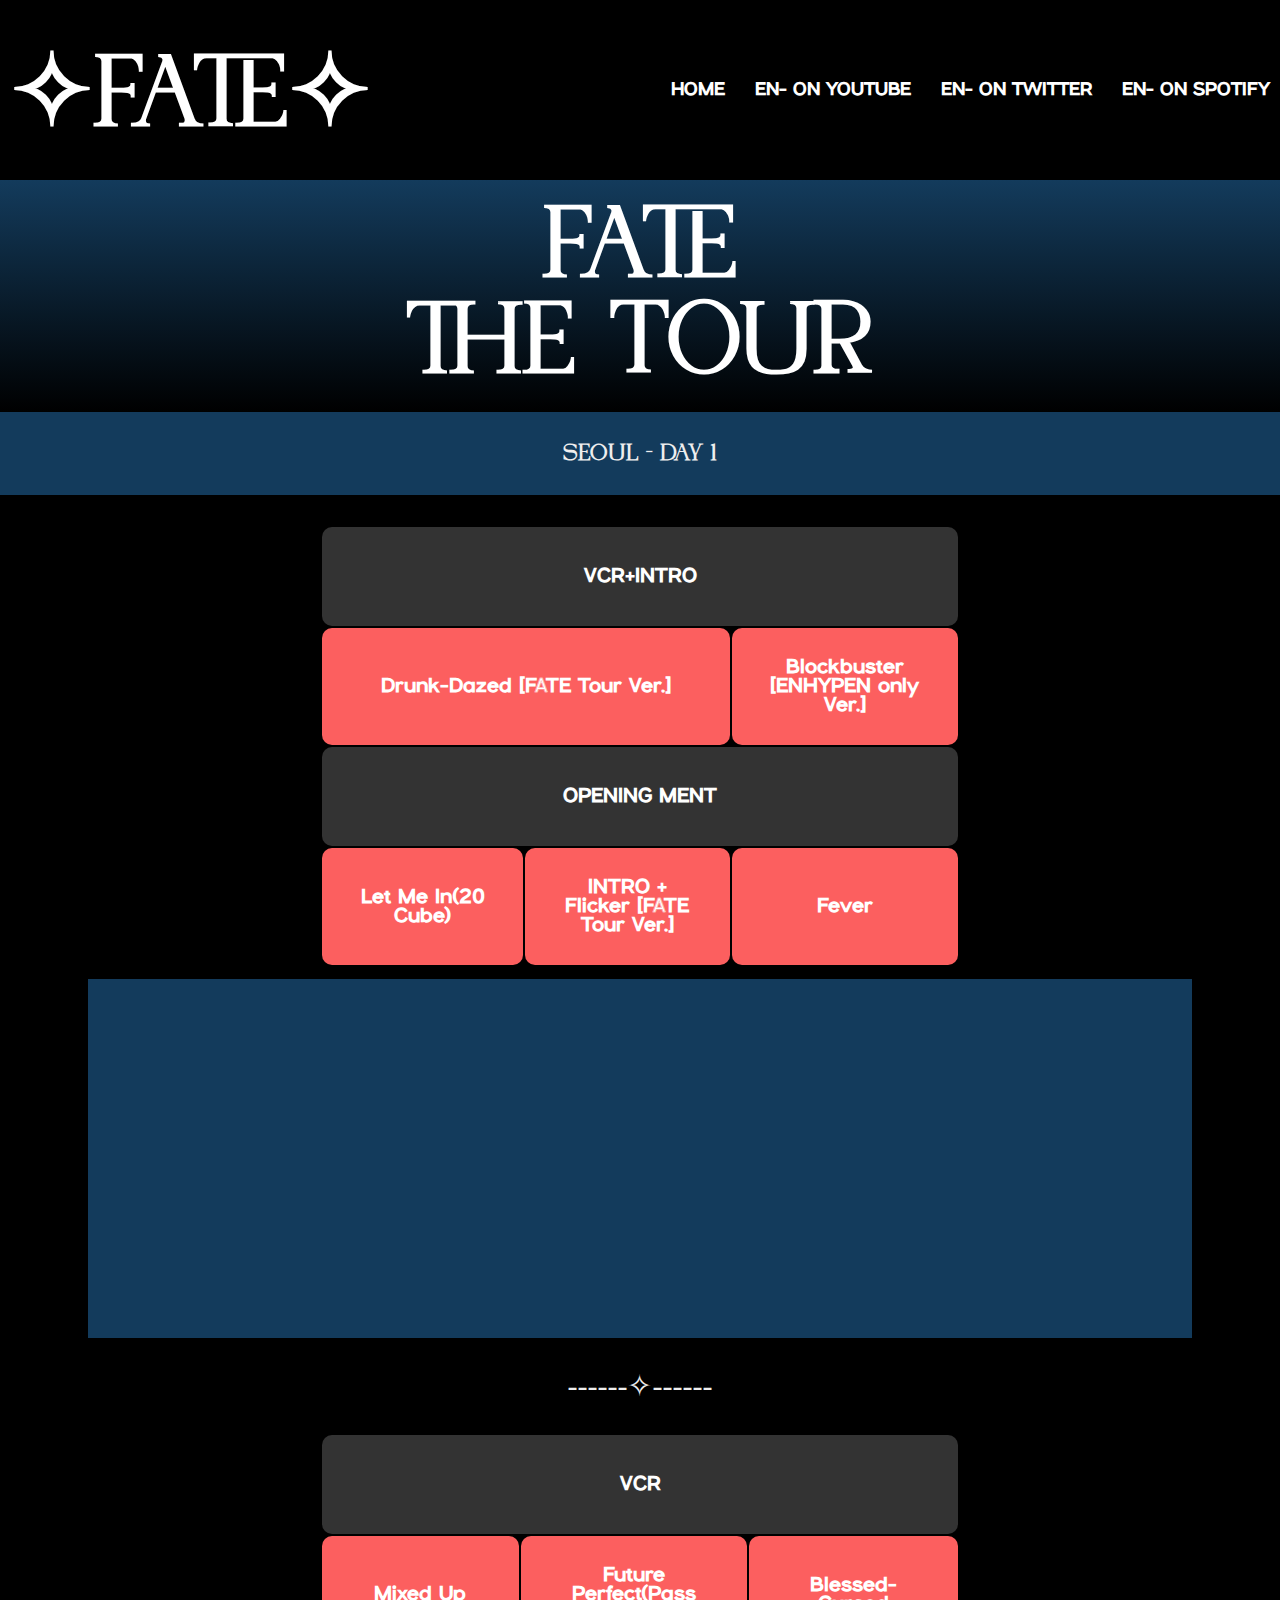
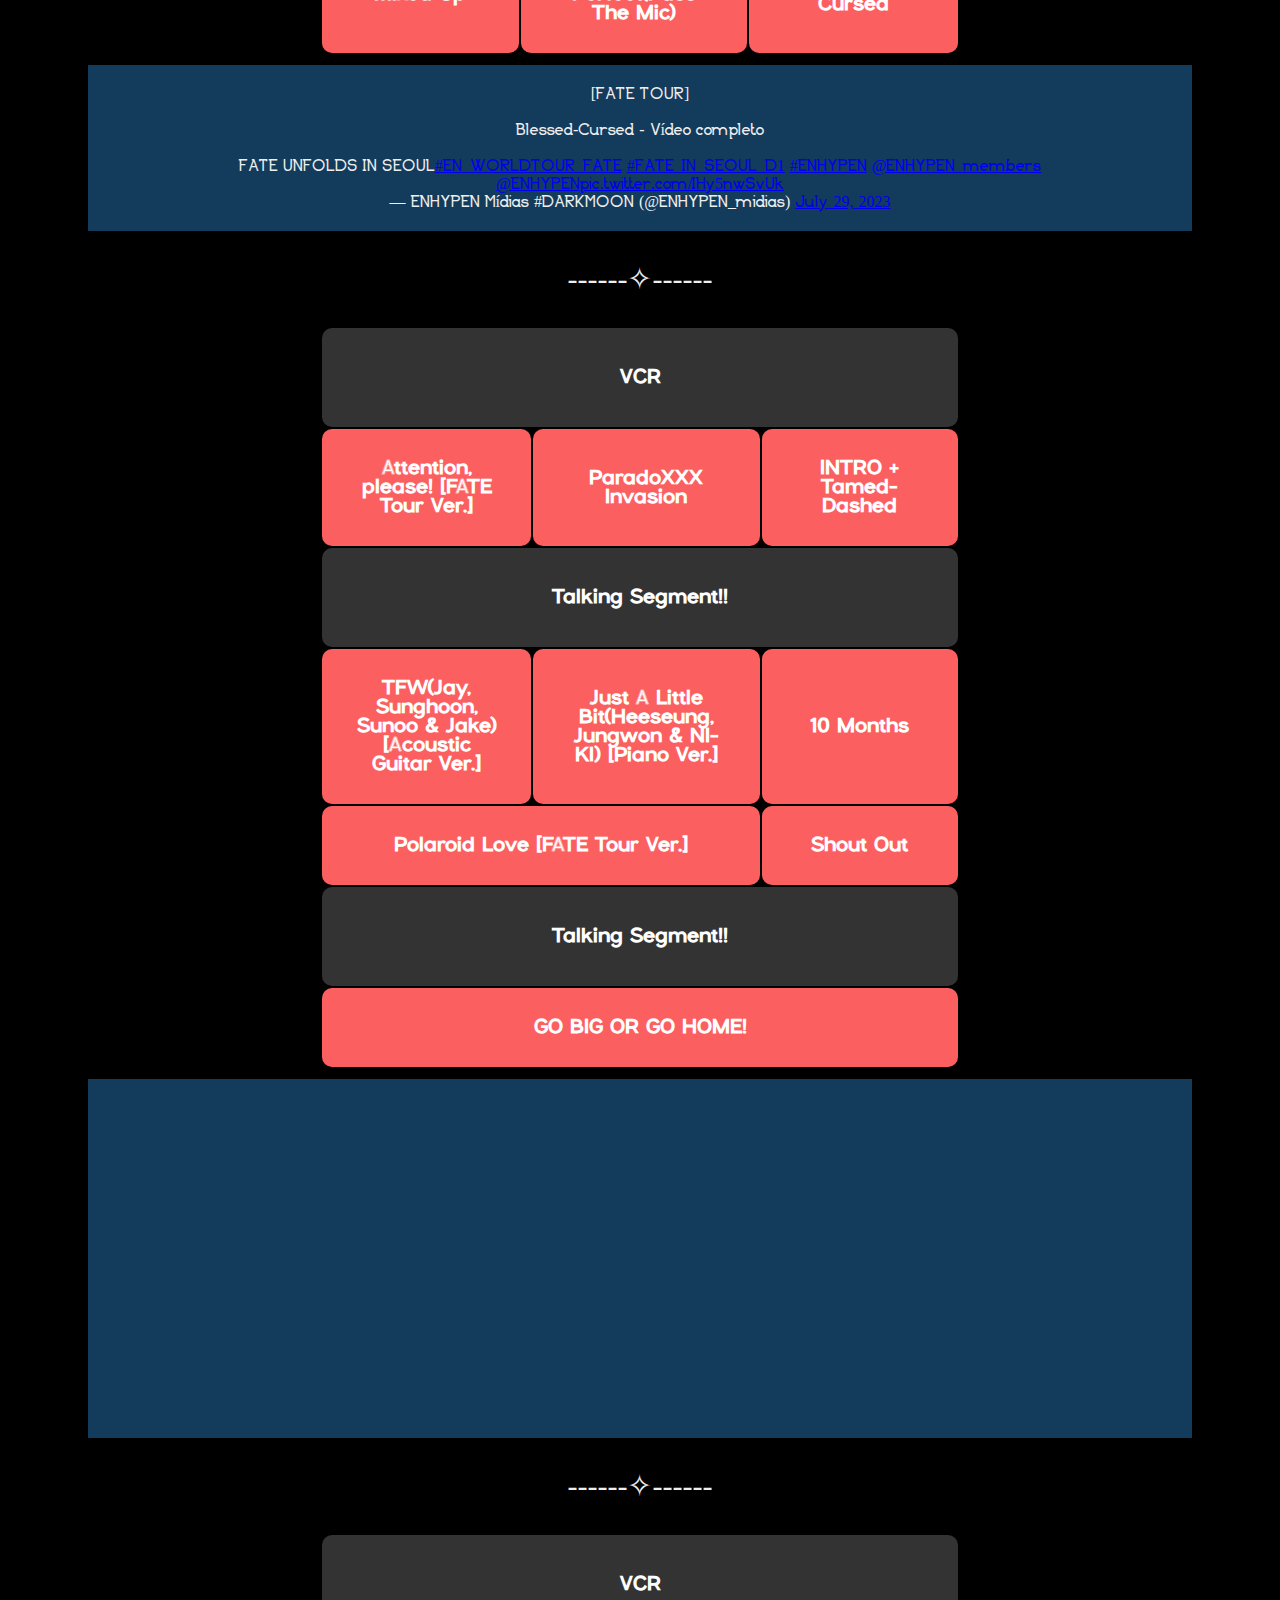
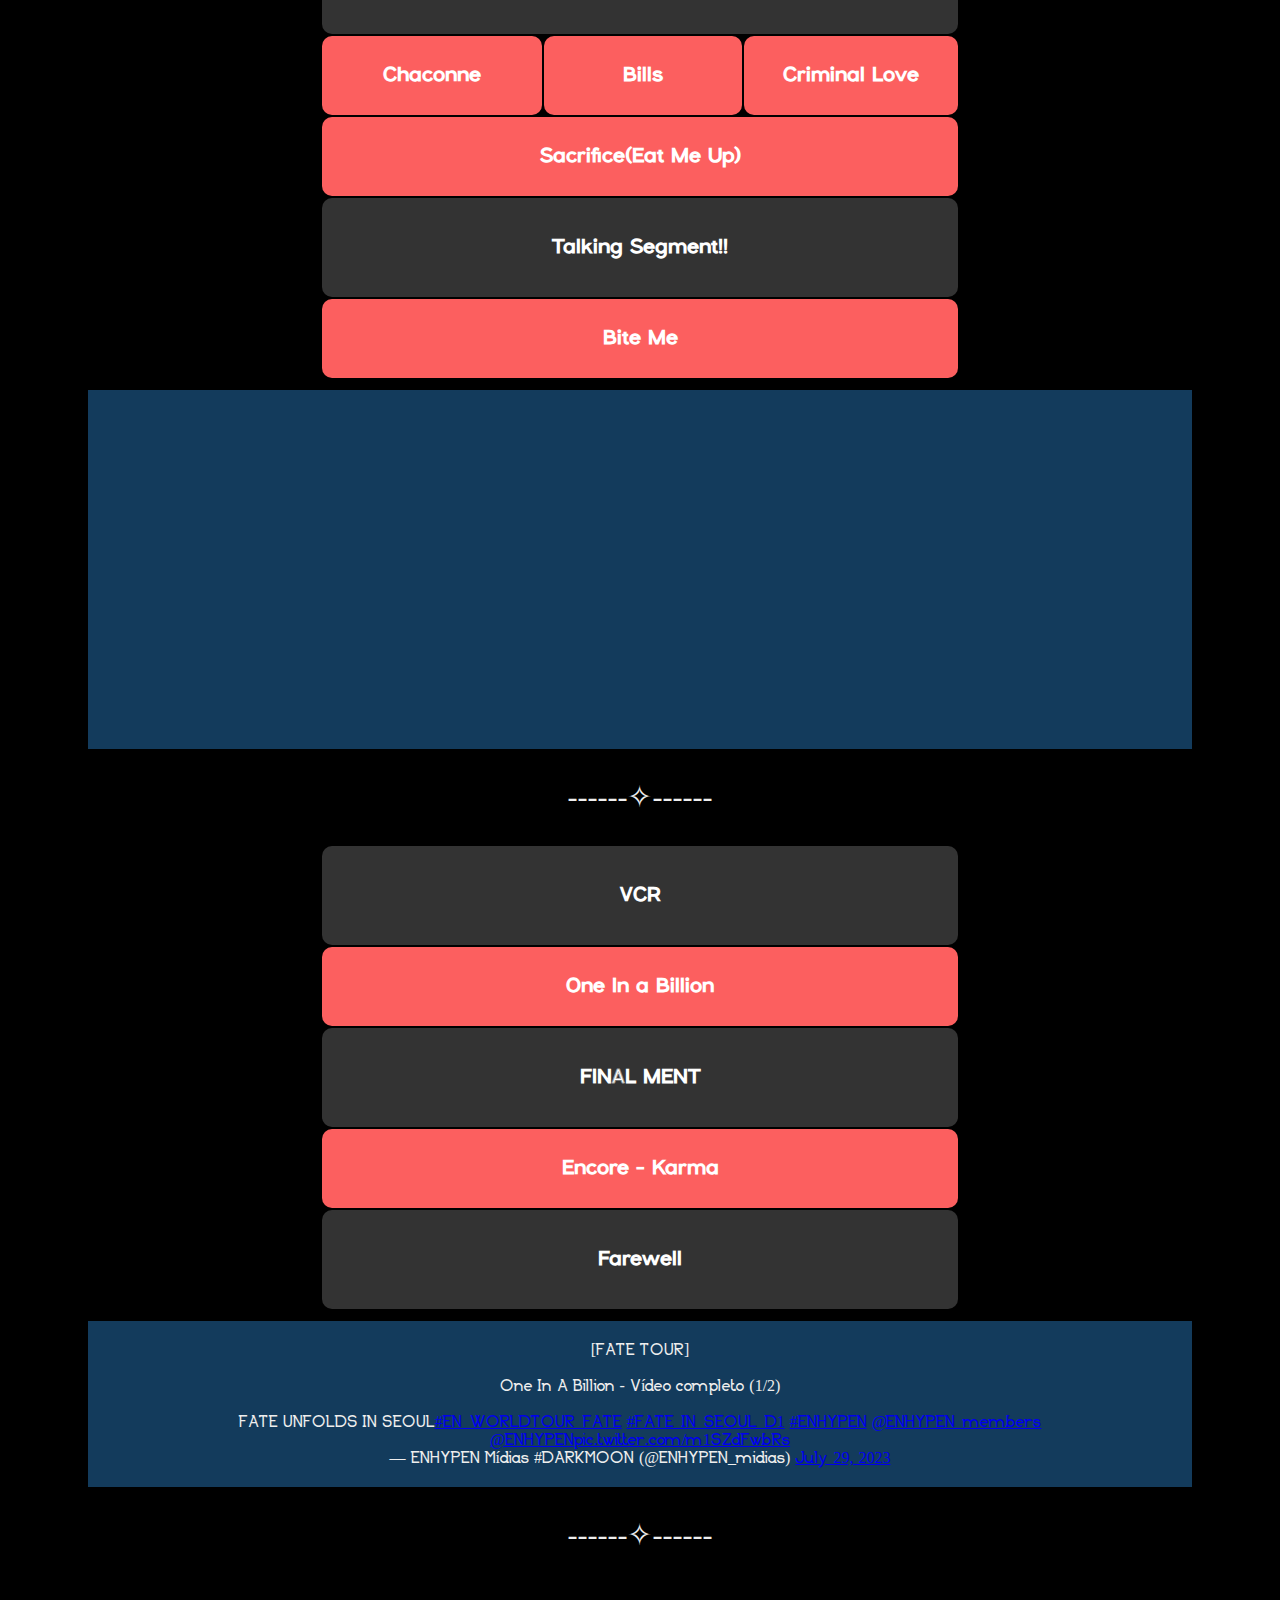
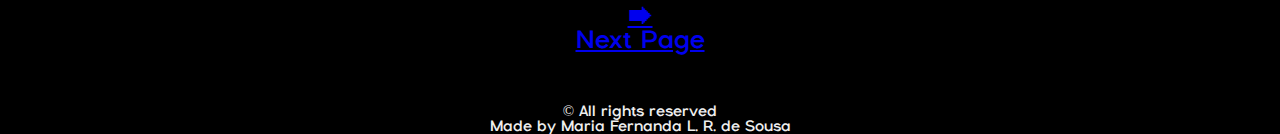
<file: sd1.html>
<!DOCTYPE html>
<html lang="en">

<head>
    <meta charset="UTF-8">
    <meta name="viewport" content="width=device-width, initial-scale=1.0">
    <title>Seoul Day 1</title>
    <link rel="shortcut icon" href="img/logo.png" type="image/x-icon">
    <link rel="stylesheet" href="style.css">
</head>

<body>
    <header>
        <div class="nav">
            <input type="checkbox" id="nav-check">
            <div class="nav-header">
                <div class="nav-title">
                    <h1>✧FATE✧</h1>
                </div>
            </div>

            <div class="nav-btn">
                <label for="nav-check">
                    <span></span>
                    <span></span>
                    <span></span>
                </label>
            </div>

            <div class="nav-links">
                <a href="index.html">HOME</a>
                <a href="https://www.youtube.com/@ENHYPENOFFICIAL" target="_blank">EN- ON YOUTUBE</a>
        <a href="https://twitter.com/ENHYPEN_members"target="_blank">EN- ON TWITTER</a>
        <a href="https://open.spotify.com/intl-pt/artist/5t5FqBwTcgKTaWmfEbwQY9?si=sQmJ2TDbQuekFsIiiQ3wog" target="_blank">EN- ON SPOTIFY</a>
            </div>
        </div>
        </div>
        </nav>
    </header>
    <section id="section-title">
        <h1>FATE<br>THE TOUR</h1>
    </section>
</body>
<center>
    <div class="table-title">
        <h3>SEOUL - DAY 1</h3>
    </div>
    <table class="table">
        <tr>
            <th width="200" class="table-font1" colspan="3">VCR+INTRO</th>
        </tr>
        <tr>
            <th width="200" class="table-font2" colspan="2">Drunk-Dazed [FATE Tour Ver.]</th>
            <th width="200" class="table-font2">Blockbuster [ENHYPEN only Ver.]</th>
        </tr>
        <tr>
            <th class="table-font1" colspan="3">OPENING MENT</th>
        </tr>
        <tr>
            <th width="200" class="table-font2">Let Me In(20 Cube)</th>
            <th width="200" class="table-font2">INTRO + Flicker [FATE Tour Ver.]</th>
            <th width="200" class="table-font2">Fever</th>
        </tr>
        <tr>
    </table>
    <div class="container">
        <iframe width="560" height="315" src="https://www.youtube.com/embed/uHDW1lJEDM4?si=YRyY3420xKL8IF9u"
            title="YouTube video player" frameborder="0"
            allow="accelerometer; autoplay; clipboard-write; encrypted-media; gyroscope; picture-in-picture; web-share"
            allowfullscreen></iframe>
    </div>
    <div class="table-divider">------✧------</div>
    <table class="table">
        <tr>
            <th width="200" class="table-font1" colspan="3">VCR</th>
        </tr>
        <tr>
            <th width="200" class="table-font2">Mixed Up</th>
            <th width="200" class="table-font2">Future Perfect(Pass The Mic)</th>
            <th width="200" class="table-font2">Blessed-Cursed</th>
        </tr>
    </table>
    <div class="container">
        <blockquote class="twitter-tweet"><p lang="en" dir="ltr">[FATE TOUR]<br><br>Blessed-Cursed - Vídeo completo <br><br>FATE UNFOLDS IN SEOUL<a href="https://twitter.com/hashtag/EN_WORLDTOUR_FATE?src=hash&amp;ref_src=twsrc%5Etfw">#EN_WORLDTOUR_FATE</a> <a href="https://twitter.com/hashtag/FATE_IN_SEOUL_D1?src=hash&amp;ref_src=twsrc%5Etfw">#FATE_IN_SEOUL_D1</a> <a href="https://twitter.com/hashtag/ENHYPEN?src=hash&amp;ref_src=twsrc%5Etfw">#ENHYPEN</a> <a href="https://twitter.com/ENHYPEN_members?ref_src=twsrc%5Etfw">@ENHYPEN_members</a> <a href="https://twitter.com/ENHYPEN?ref_src=twsrc%5Etfw">@ENHYPEN</a><a href="https://t.co/IHy5nwSvUk">pic.twitter.com/IHy5nwSvUk</a></p>&mdash; ENHYPEN Mídias #DARKMOON (@ENHYPEN_midias) <a href="https://twitter.com/ENHYPEN_midias/status/1685226452025802752?ref_src=twsrc%5Etfw">July 29, 2023</a></blockquote> <script async src="https://platform.twitter.com/widgets.js" charset="utf-8"></script>
    </div>
    <div class="table-divider">------✧------</div>    
    <table class="table">
        <tr>
            <th width="200" class="table-font1" colspan="3">VCR</th>
        </tr>
        <tr>
            <th width="200" class="table-font2">Attention, please! [FATE Tour Ver.]</th>
            <th width="200" class="table-font2">ParadoXXX Invasion</th>
            <th width="200" class="table-font2">INTRO + Tamed-Dashed</th>
        </tr>
        <tr>
            <th width="200" class="table-font1" colspan="3">Talking Segment!!</th>
        </tr>
        <tr>
            <th width="200" class="table-font2">TFW(Jay, Sunghoon, Sunoo & Jake) [Acoustic Guitar Ver.]</th>
            <th width="200" class="table-font2">Just A Little Bit(Heeseung, Jungwon & NI-KI) [Piano Ver.]</th>
            <th width="200" class="table-font2">10 Months</th>
        </tr>
        <tr>
            <th width="200" class="table-font2" colspan="2">Polaroid Love [FATE Tour Ver.]</th>
            <th width="200" class="table-font2">Shout Out</th>
        </tr>
        <tr>
            <th width="200" class="table-font1" colspan="3">Talking Segment!!</th>
        </tr>
        <tr>
            <th width="200" class="table-font2" colspan="3">GO BIG OR GO HOME!</th>
        </tr>
    </table>
    <div class="container">
        <iframe width="560" height="315" src="https://www.youtube.com/embed/mrz-eHsaFwk?si=CFEhb4AKi4TzHJu3" title="YouTube video player" frameborder="0" allow="accelerometer; autoplay; clipboard-write; encrypted-media; gyroscope; picture-in-picture; web-share" allowfullscreen></iframe>
    </div>
    <div class="table-divider">------✧------</div>
    <table class="table">
        <tr>
            <th width="200" class="table-font1" colspan="3">VCR</th>
        </tr>
        <tr>
           <th width="200" class="table-font2">Chaconne</th>
            <th width="200" class="table-font2">Bills</th>
            <th width="200" class="table-font2">Criminal Love</th>
        </tr>
        <tr>
            <th width="200" class="table-font2" colspan="3">Sacrifice(Eat Me Up)</th>
        </tr>
        <tr>
            <th width="200" class="table-font1" colspan="3">Talking Segment!!</th>
        </tr>
        <tr>
            <th width="200" class="table-font2" colspan="3">Bite Me</th>
        </tr>
    </table>
    <div class="container">
        <iframe width="560" height="315" src="https://www.youtube.com/embed/odzNJhgLixI?si=jj9lwm_asl8GDg2d" title="YouTube video player" frameborder="0" allow="accelerometer; autoplay; clipboard-write; encrypted-media; gyroscope; picture-in-picture; web-share" allowfullscreen></iframe>
    </div>
    <div class="table-divider">------✧------</div>
    <table class="table">
        <tr>
            <th width="200" class="table-font1" colspan="3">VCR</th>
        </tr>
        <tr>
            <th width="200" class="table-font2" colspan="3">One In a Billion</th>
        </tr>
        <tr>
            <th width="200" class="table-font1" colspan="3">FINAL MENT</th>
        </tr>
        <tr>
            <th width="200" class="table-font2" colspan="3">Encore - Karma</th>
        </tr>
        <tr>
            <th width="200" class="table-font1" colspan="3">Farewell</th>
        </tr>
    </table>
    <div class="container">
        <blockquote class="twitter-tweet"><p lang="en" dir="ltr">[FATE TOUR]<br><br>One In A Billion - Vídeo completo (1/2)<br><br>FATE UNFOLDS IN SEOUL<a href="https://twitter.com/hashtag/EN_WORLDTOUR_FATE?src=hash&amp;ref_src=twsrc%5Etfw">#EN_WORLDTOUR_FATE</a> <a href="https://twitter.com/hashtag/FATE_IN_SEOUL_D1?src=hash&amp;ref_src=twsrc%5Etfw">#FATE_IN_SEOUL_D1</a> <a href="https://twitter.com/hashtag/ENHYPEN?src=hash&amp;ref_src=twsrc%5Etfw">#ENHYPEN</a> <a href="https://twitter.com/ENHYPEN_members?ref_src=twsrc%5Etfw">@ENHYPEN_members</a> <a href="https://twitter.com/ENHYPEN?ref_src=twsrc%5Etfw">@ENHYPEN</a><a href="https://t.co/m1SZdFwbRs">pic.twitter.com/m1SZdFwbRs</a></p>&mdash; ENHYPEN Mídias #DARKMOON (@ENHYPEN_midias) <a href="https://twitter.com/ENHYPEN_midias/status/1685256870791921665?ref_src=twsrc%5Etfw">July 29, 2023</a></blockquote> <script async src="https://platform.twitter.com/widgets.js" charset="utf-8"></script>
    </div>
    <div class="table-divider">------✧------</div>
<footer>
    <div class="footer-text"><a href="sd2.html">🡆<br>Next Page</a></div>
    <div class="footer-end">© All rights reserved<br>
      Made by Maria Fernanda L. R. de Sousa</div>
</footer>
</center>
</body>
</html>
</file>
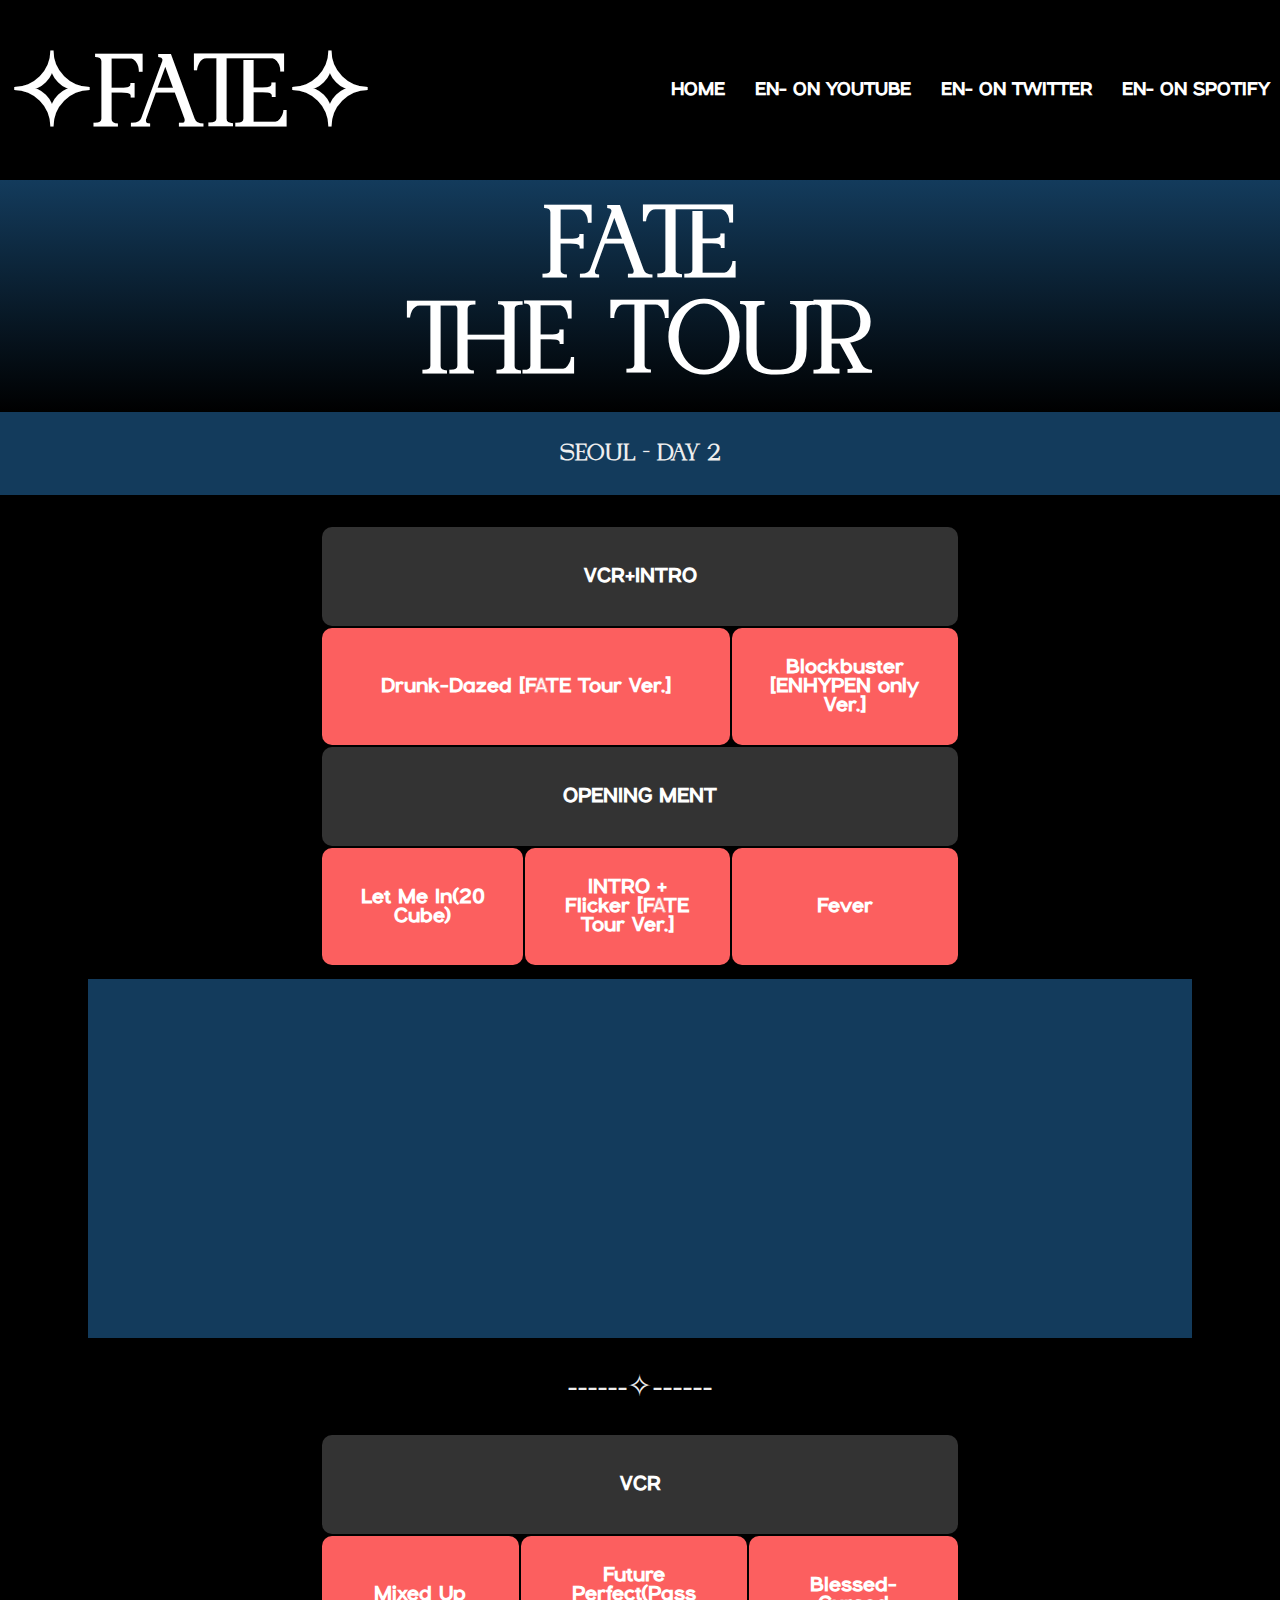
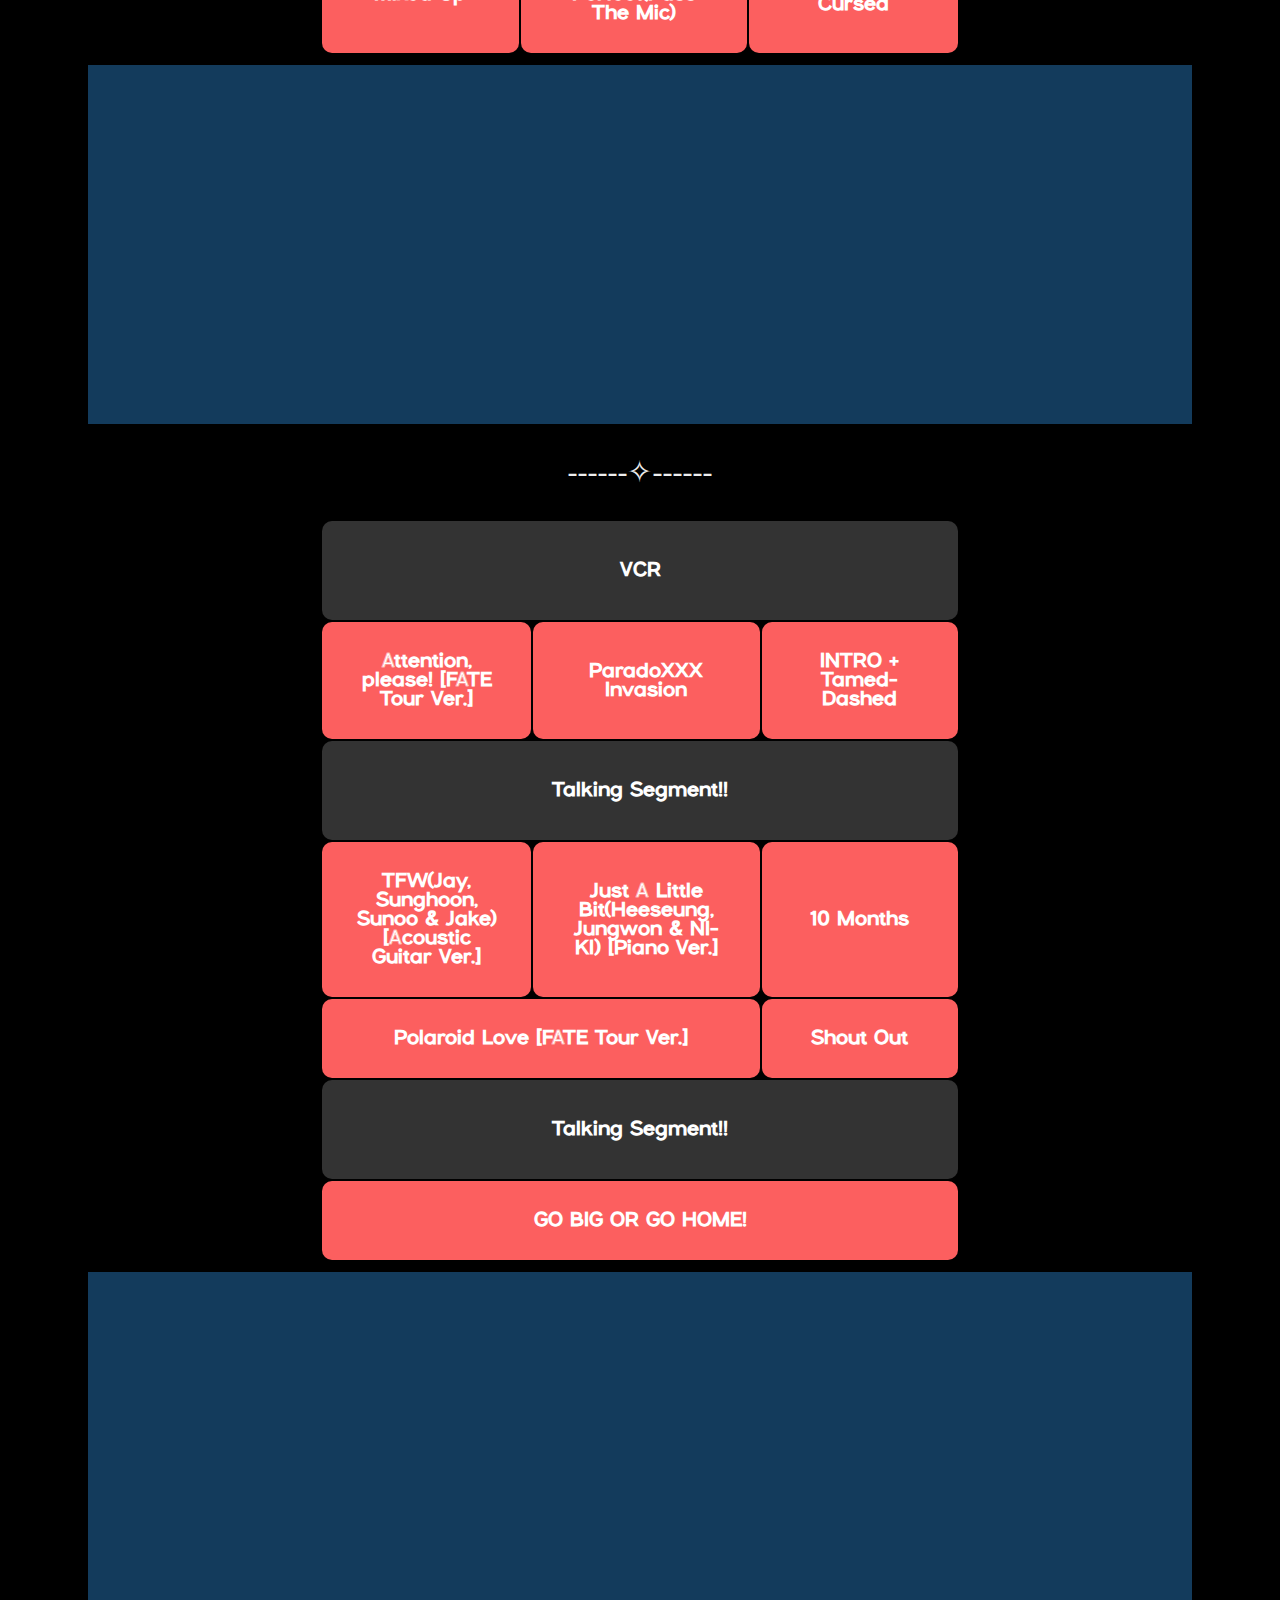
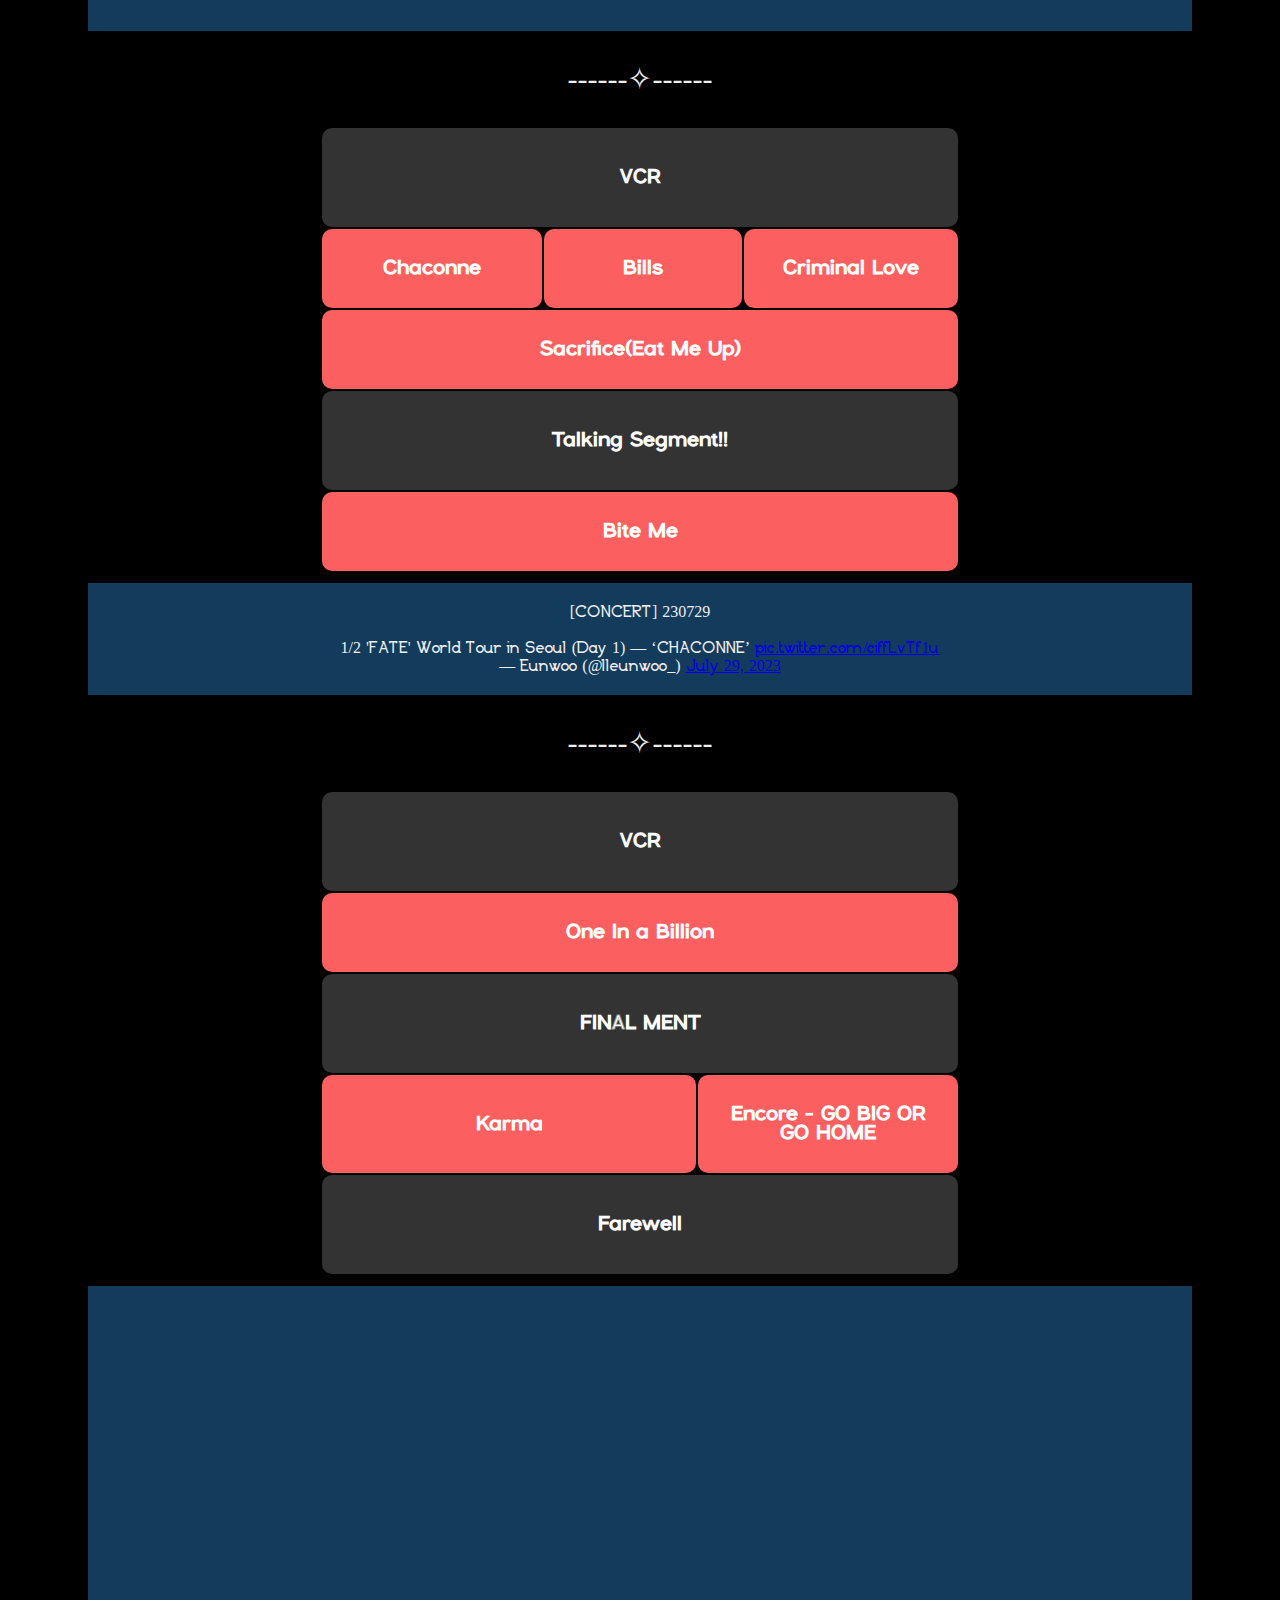
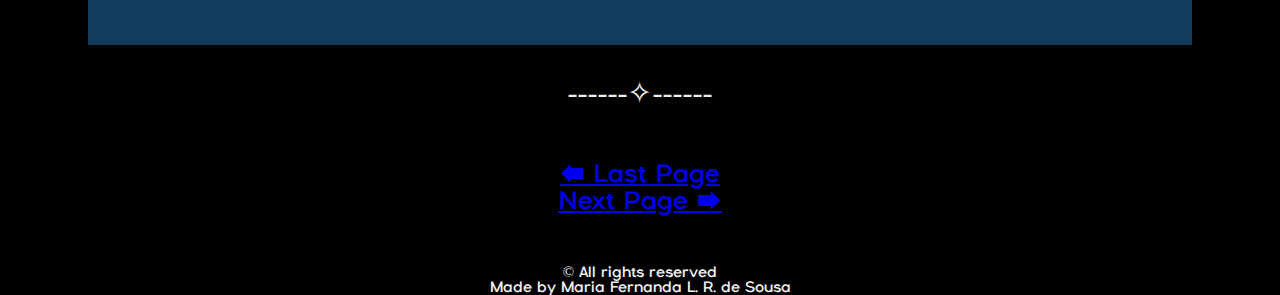
<file: sd2.html>
<!DOCTYPE html>
<html lang="en">

<head>
    <meta charset="UTF-8">
    <meta name="viewport" content="width=device-width, initial-scale=1.0">
    <title>Seoul Day 2</title>
    <link rel="shortcut icon" href="img/logo.png" type="image/x-icon">
    <link rel="stylesheet" href="style.css">
</head>

<body>
    <header>
        <div class="nav">
            <input type="checkbox" id="nav-check">
            <div class="nav-header">
                <div class="nav-title">
                    <h1>✧FATE✧</h1>
                </div>
            </div>

            <div class="nav-btn">
                <label for="nav-check">
                    <span></span>
                    <span></span>
                    <span></span>
                </label>
            </div>

            <div class="nav-links">
                <a href="index.html">HOME</a>
                <a href="https://www.youtube.com/@ENHYPENOFFICIAL" target="_blank">EN- ON YOUTUBE</a>
        <a href="https://twitter.com/ENHYPEN_members"target="_blank">EN- ON TWITTER</a>
        <a href="https://open.spotify.com/intl-pt/artist/5t5FqBwTcgKTaWmfEbwQY9?si=sQmJ2TDbQuekFsIiiQ3wog" target="_blank">EN- ON SPOTIFY</a>
            </div>
        </div>
        </div>
        </nav>
    </header>
    <section id="section-title">
        <h1>FATE<br>THE TOUR</h1>
    </section>
</body>
<center>
    <div class="table-title">
        <h3>SEOUL - DAY 2</h3>
    </div>
    <table class="table">
        <tr>
            <th width="200" class="table-font1" colspan="3">VCR+INTRO</th>
        </tr>
        <tr>
            <th width="200" class="table-font2" colspan="2">Drunk-Dazed [FATE Tour Ver.]</th>
            <th width="200" class="table-font2">Blockbuster [ENHYPEN only Ver.]</th>
        </tr>
        <tr>
            <th class="table-font1" colspan="3">OPENING MENT</th>
        </tr>
        <tr>
            <th width="200" class="table-font2">Let Me In(20 Cube)</th>
            <th width="200" class="table-font2">INTRO + Flicker [FATE Tour Ver.]</th>
            <th width="200" class="table-font2">Fever</th>
        </tr>
        <tr>
    </table>
    <div class="container">
        <iframe width="560" height="315" src="https://www.youtube.com/embed/2ynm5POB32g?si=lvk7Ea7UU6XxY0ZY&amp;start=1" title="YouTube video player" frameborder="0" allow="accelerometer; autoplay; clipboard-write; encrypted-media; gyroscope; picture-in-picture; web-share" allowfullscreen></iframe>
    </div>
    <div class="table-divider">------✧------</div>
    <table class="table">
        <tr>
            <th width="200" class="table-font1" colspan="3">VCR</th>
        </tr>
        <tr>
            <th width="200" class="table-font2">Mixed Up</th>
            <th width="200" class="table-font2">Future Perfect(Pass The Mic)</th>
            <th width="200" class="table-font2">Blessed-Cursed</th>
        </tr>
    </table>
    <div class="container">
        <iframe width="560" height="315" src="https://www.youtube.com/embed/4OYpNHamEOs?si=-iLXOAUCERnSHWB2&amp;start=1" title="YouTube video player" frameborder="0" allow="accelerometer; autoplay; clipboard-write; encrypted-media; gyroscope; picture-in-picture; web-share" allowfullscreen></iframe>
    </div>
    <div class="table-divider">------✧------</div>    
    <table class="table">
        <tr>
            <th width="200" class="table-font1" colspan="3">VCR</th>
        </tr>
        <tr>
            <th width="200" class="table-font2">Attention, please! [FATE Tour Ver.]</th>
            <th width="200" class="table-font2">ParadoXXX Invasion</th>
            <th width="200" class="table-font2">INTRO + Tamed-Dashed</th>
        </tr>
        <tr>
            <th width="200" class="table-font1" colspan="3">Talking Segment!!</th>
        </tr>
        <tr>
            <th width="200" class="table-font2">TFW(Jay, Sunghoon, Sunoo & Jake) [Acoustic Guitar Ver.]</th>
            <th width="200" class="table-font2">Just A Little Bit(Heeseung, Jungwon & NI-KI) [Piano Ver.]</th>
            <th width="200" class="table-font2">10 Months</th>
        </tr>
        <tr>
            <th width="200" class="table-font2" colspan="2">Polaroid Love [FATE Tour Ver.]</th>
            <th width="200" class="table-font2">Shout Out</th>
        </tr>
        <tr>
            <th width="200" class="table-font1" colspan="3">Talking Segment!!</th>
        </tr>
        <tr>
            <th width="200" class="table-font2" colspan="3">GO BIG OR GO HOME!</th>
        </tr>
    </table>
    <div class="container">
        <iframe width="560" height="315" src="https://www.youtube.com/embed/wYJFkPR5wsw?si=CwVu5b6MN0sWPxQy&amp;start=1" title="YouTube video player" frameborder="0" allow="accelerometer; autoplay; clipboard-write; encrypted-media; gyroscope; picture-in-picture; web-share" allowfullscreen></iframe>
    </div>
    <div class="table-divider">------✧------</div>
    <table class="table">
        <tr>
            <th width="200" class="table-font1" colspan="3">VCR</th>
        </tr>
        <tr>
           <th width="200" class="table-font2">Chaconne</th>
            <th width="200" class="table-font2">Bills</th>
            <th width="200" class="table-font2">Criminal Love</th>
        </tr>
        <tr>
            <th width="200" class="table-font2" colspan="3">Sacrifice(Eat Me Up)</th>
        </tr>
        <tr>
            <th width="200" class="table-font1" colspan="3">Talking Segment!!</th>
        </tr>
        <tr>
            <th width="200" class="table-font2" colspan="3">Bite Me</th>
        </tr>
    </table>
    <div class="container">
        <blockquote class="twitter-tweet"><p lang="en" dir="ltr">[CONCERT] 230729<br><br>1/2 &#39;FATE&#39; World Tour in Seoul (Day 1) — ‘CHACONNE’ <a href="https://t.co/ciffLvTf1u">pic.twitter.com/ciffLvTf1u</a></p>&mdash; Eunwoo (@lleunwoo_) <a href="https://twitter.com/lleunwoo_/status/1685358520408096768?ref_src=twsrc%5Etfw">July 29, 2023</a></blockquote> <script async src="https://platform.twitter.com/widgets.js" charset="utf-8"></script>
    </div>
    <div class="table-divider">------✧------</div>
    <table class="table">
        <tr>
            <th width="200" class="table-font1" colspan="3">VCR</th>
        </tr>
        <tr>
            <th width="200" class="table-font2" colspan="3">One In a Billion</th>
        </tr>
        <tr>
            <th width="200" class="table-font1" colspan="3">FINAL MENT</th>
        </tr>
        <tr>
            <th width="200" class="table-font2" colspan="2">Karma</th>
            <th width="200" class="table-font2">Encore - GO BIG OR GO HOME</th>
        </tr>
        <tr>
            <th width="200" class="table-font1" colspan="3">Farewell</th>
        </tr>
    </table>
    <div class="container">
        <iframe width="560" height="315" src="https://www.youtube.com/embed/Jr34o60orrY?si=IpAjgsO-bawpDhN7&amp;start=1" title="YouTube video player" frameborder="0" allow="accelerometer; autoplay; clipboard-write; encrypted-media; gyroscope; picture-in-picture; web-share" allowfullscreen></iframe>  
    </div>
    <div class="table-divider">------✧------</div>
<footer>
    <div class="footer-text"><a href="sd1.html">🡄 Last Page</a><br><a href="oskd1.html">Next Page 🡆</a></div>
    <div class="footer-end">© All rights reserved<br>
      Made by Maria Fernanda L. R. de Sousa</div>
</footer>
</center>
</body>
</html>
</file>
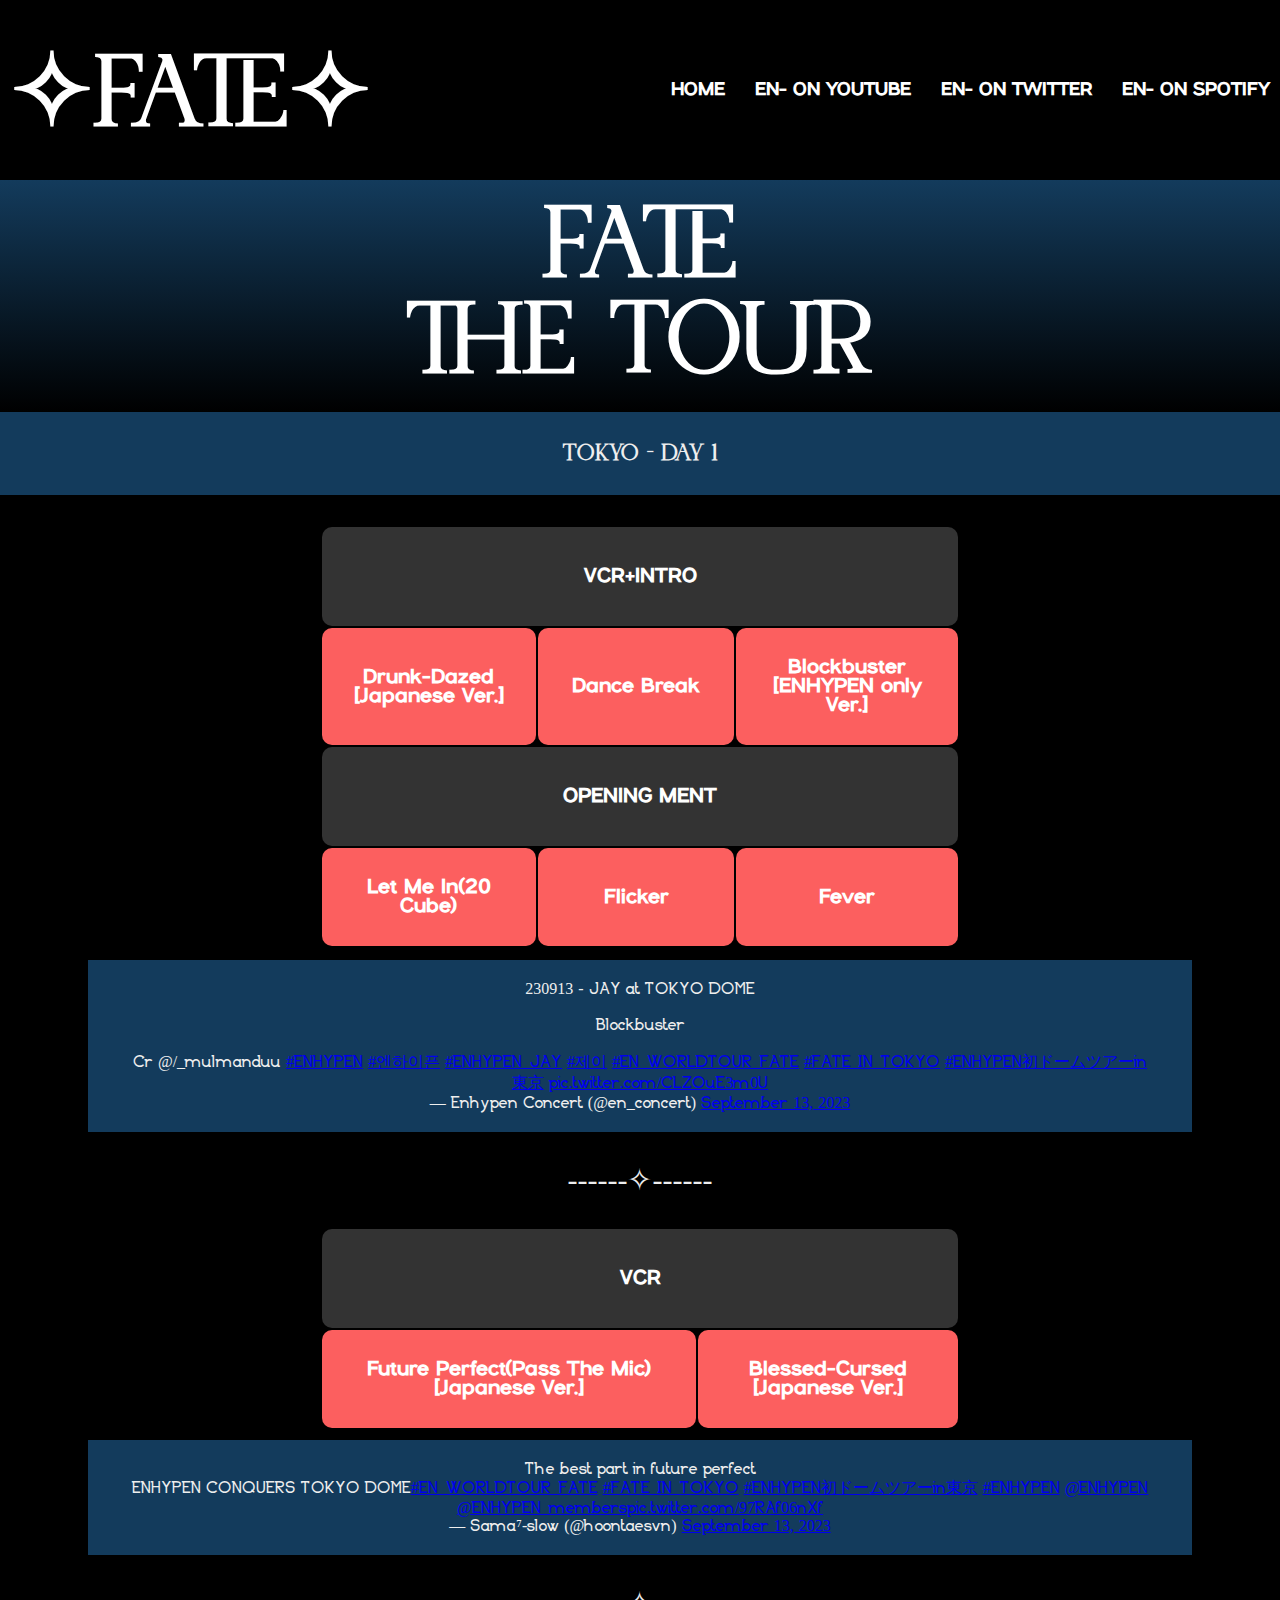
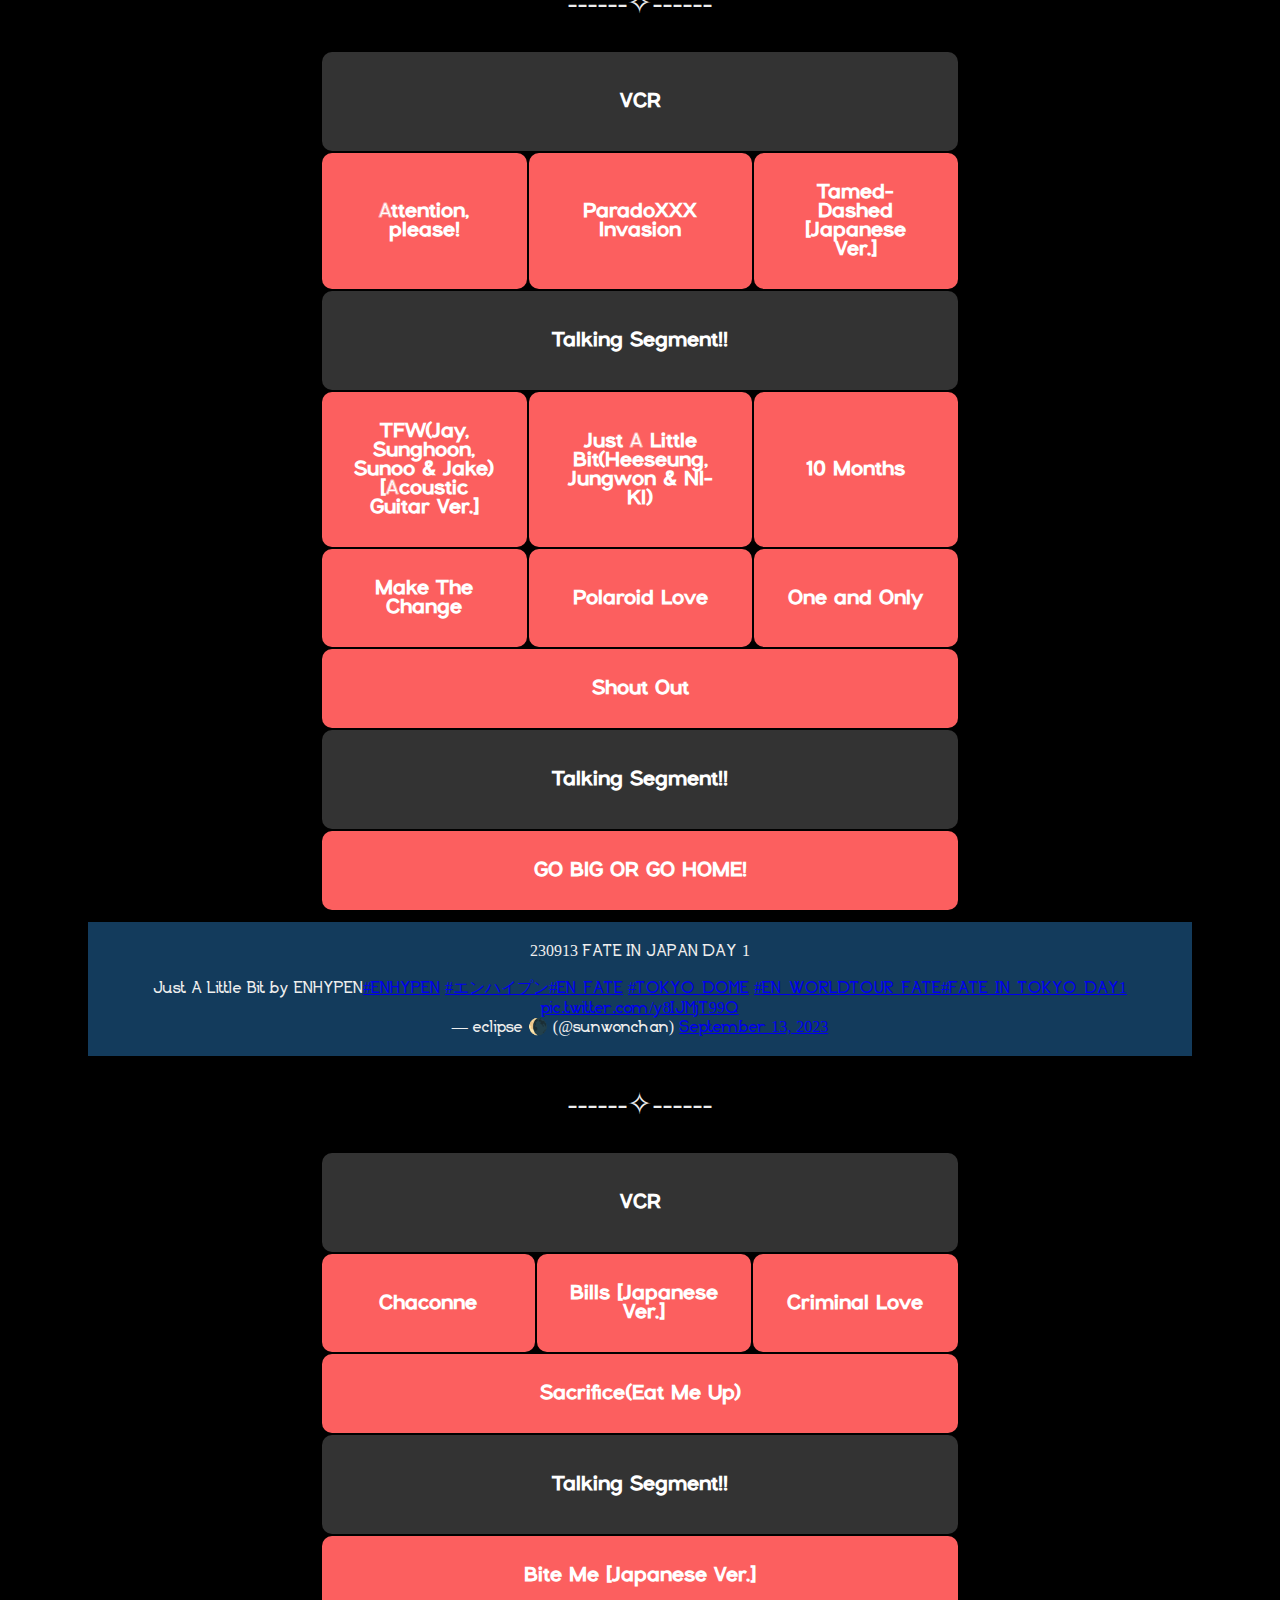
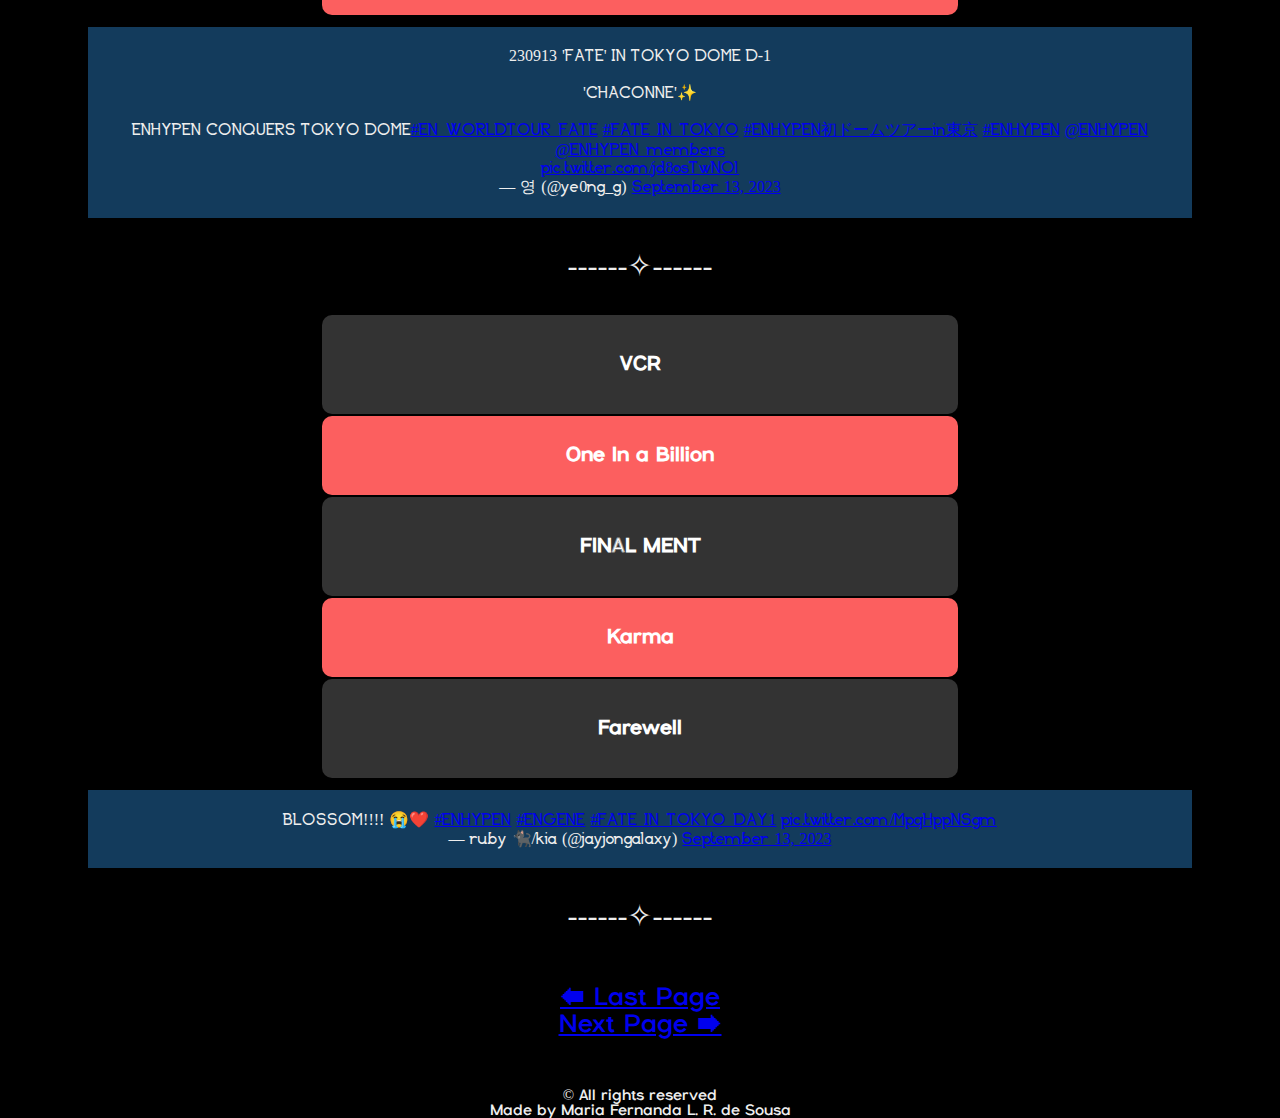
<file: tkd1.html>
<!DOCTYPE html>
<html lang="en">

<head>
    <meta charset="UTF-8">
    <meta name="viewport" content="width=device-width, initial-scale=1.0">
    <title>Tokyo Day 1</title>
    <link rel="shortcut icon" href="img/logo.png" type="image/x-icon">
    <link rel="stylesheet" href="style.css">
</head>

<body>
    <header>
        <div class="nav">
            <input type="checkbox" id="nav-check">
            <div class="nav-header">
                <div class="nav-title">
                    <h1>✧FATE✧</h1>
                </div>
            </div>

            <div class="nav-btn">
                <label for="nav-check">
                    <span></span>
                    <span></span>
                    <span></span>
                </label>
            </div>

            <div class="nav-links">
                <a href="index.html">HOME</a>
                <a href="https://www.youtube.com/@ENHYPENOFFICIAL" target="_blank">EN- ON YOUTUBE</a>
        <a href="https://twitter.com/ENHYPEN_members"target="_blank">EN- ON TWITTER</a>
        <a href="https://open.spotify.com/intl-pt/artist/5t5FqBwTcgKTaWmfEbwQY9?si=sQmJ2TDbQuekFsIiiQ3wog" target="_blank">EN- ON SPOTIFY</a>
            </div>
        </div>
        </div>
        </nav>
    </header>
    <section id="section-title">
        <h1>FATE<br>THE TOUR</h1>
    </section>
</body>
<center>
    <div class="table-title">
        <h3>TOKYO - DAY 1</h3>
    </div>
    <table class="table">
        <tr>
            <th width="200" class="table-font1" colspan="3">VCR+INTRO</th>
        </tr>
        <tr>
            <th width="200" class="table-font2">Drunk-Dazed [Japanese Ver.]</th>
            <th width="200" class="table-font2">Dance Break</th>
            <th width="200" class="table-font2">Blockbuster [ENHYPEN only Ver.]</th>
        </tr>
        <tr>
            <th class="table-font1" colspan="3">OPENING MENT</th>
        </tr>
        <tr>
            <th width="200" class="table-font2">Let Me In(20 Cube)</th>
            <th width="200" class="table-font2">Flicker</th>
            <th width="200" class="table-font2">Fever</th>
        </tr>
        <tr>
    </table>
    <div class="container">
        <blockquote class="twitter-tweet"><p lang="en" dir="ltr">230913 - JAY at TOKYO DOME <br><br>Blockbuster<br><br>Cr @/_mulmanduu <a href="https://twitter.com/hashtag/ENHYPEN?src=hash&amp;ref_src=twsrc%5Etfw">#ENHYPEN</a> <a href="https://twitter.com/hashtag/%EC%97%94%ED%95%98%EC%9D%B4%ED%94%88?src=hash&amp;ref_src=twsrc%5Etfw">#엔하이픈</a> <a href="https://twitter.com/hashtag/ENHYPEN_JAY?src=hash&amp;ref_src=twsrc%5Etfw">#ENHYPEN_JAY</a> <a href="https://twitter.com/hashtag/%EC%A0%9C%EC%9D%B4?src=hash&amp;ref_src=twsrc%5Etfw">#제이</a> <a href="https://twitter.com/hashtag/EN_WORLDTOUR_FATE?src=hash&amp;ref_src=twsrc%5Etfw">#EN_WORLDTOUR_FATE</a> <a href="https://twitter.com/hashtag/FATE_IN_TOKYO?src=hash&amp;ref_src=twsrc%5Etfw">#FATE_IN_TOKYO</a> <a href="https://twitter.com/hashtag/ENHYPEN%E5%88%9D%E3%83%89%E3%83%BC%E3%83%A0%E3%83%84%E3%82%A2%E3%83%BCin%E6%9D%B1%E4%BA%AC?src=hash&amp;ref_src=twsrc%5Etfw">#ENHYPEN初ドームツアーin東京</a> <a href="https://t.co/CLZOuE3m0U">pic.twitter.com/CLZOuE3m0U</a></p>&mdash; Enhypen Concert (@en_concert) <a href="https://twitter.com/en_concert/status/1701897254741954761?ref_src=twsrc%5Etfw">September 13, 2023</a></blockquote> <script async src="https://platform.twitter.com/widgets.js" charset="utf-8"></script>
    </div>
    <div class="table-divider">------✧------</div>
    <table class="table">
        <tr>
            <th width="200" class="table-font1" colspan="3">VCR</th>
        </tr>
        <tr>
            <th width="200" class="table-font2" colspan="2">Future Perfect(Pass The Mic) [Japanese Ver.]</th>
            <th width="200" class="table-font2">Blessed-Cursed [Japanese Ver.]</th>
        </tr>
    </table>
    <div class="container">
        <blockquote class="twitter-tweet"><p lang="en" dir="ltr">The best part in future perfect <br>ENHYPEN CONQUERS TOKYO DOME<a href="https://twitter.com/hashtag/EN_WORLDTOUR_FATE?src=hash&amp;ref_src=twsrc%5Etfw">#EN_WORLDTOUR_FATE</a> <a href="https://twitter.com/hashtag/FATE_IN_TOKYO?src=hash&amp;ref_src=twsrc%5Etfw">#FATE_IN_TOKYO</a> <a href="https://twitter.com/hashtag/ENHYPEN%E5%88%9D%E3%83%89%E3%83%BC%E3%83%A0%E3%83%84%E3%82%A2%E3%83%BCin%E6%9D%B1%E4%BA%AC?src=hash&amp;ref_src=twsrc%5Etfw">#ENHYPEN初ドームツアーin東京</a> <a href="https://twitter.com/hashtag/ENHYPEN?src=hash&amp;ref_src=twsrc%5Etfw">#ENHYPEN</a> <a href="https://twitter.com/ENHYPEN?ref_src=twsrc%5Etfw">@ENHYPEN</a> <a href="https://twitter.com/ENHYPEN_members?ref_src=twsrc%5Etfw">@ENHYPEN_members</a><a href="https://t.co/97RAf06nXf">pic.twitter.com/97RAf06nXf</a></p>&mdash; Sama⁷-slow (@hoontaesvn) <a href="https://twitter.com/hoontaesvn/status/1701894804139815203?ref_src=twsrc%5Etfw">September 13, 2023</a></blockquote> <script async src="https://platform.twitter.com/widgets.js" charset="utf-8"></script>
    </div>
    <div class="table-divider">------✧------</div>    
    <table class="table">
        <tr>
            <th width="200" class="table-font1" colspan="3">VCR</th>
        </tr>
        <tr>
            <th width="200" class="table-font2">Attention, please!</th>
            <th width="200" class="table-font2">ParadoXXX Invasion</th>
            <th width="200" class="table-font2">Tamed-Dashed [Japanese Ver.]</th>
        </tr>
        <tr>
            <th width="200" class="table-font1" colspan="3">Talking Segment!!</th>
        </tr>
        <tr>
            <th width="200" class="table-font2">TFW(Jay, Sunghoon, Sunoo & Jake) [Acoustic Guitar Ver.]</th>
            <th width="200" class="table-font2">Just A Little Bit(Heeseung, Jungwon & NI-KI)</th>
            <th width="200" class="table-font2">10 Months</th>
        </tr>
        <tr>
            <th width="200" class="table-font2" >Make The Change</th>
            <th width="200" class="table-font2" >Polaroid Love </th>
            <th width="200" class="table-font2">One and Only</th>
        </tr>
        <tr>
            <th width="200" class="table-font2" colspan="3">Shout Out</th>
        </tr>
        <tr>
            <th width="200" class="table-font1" colspan="3">Talking Segment!!</th>
        </tr>
        <tr>
            <th width="200" class="table-font2" colspan="3">GO BIG OR GO HOME!</th>
        </tr>
    </table>
    <div class="container">
        <blockquote class="twitter-tweet"><p lang="en" dir="ltr">230913 FATE IN JAPAN DAY 1<br><br>Just A Little Bit by ENHYPEN<a href="https://twitter.com/hashtag/ENHYPEN?src=hash&amp;ref_src=twsrc%5Etfw">#ENHYPEN</a> <a href="https://twitter.com/hashtag/%E3%82%A8%E3%83%B3%E3%83%8F%E3%82%A4%E3%83%97%E3%83%B3?src=hash&amp;ref_src=twsrc%5Etfw">#エンハイプン</a><a href="https://twitter.com/hashtag/EN_FATE?src=hash&amp;ref_src=twsrc%5Etfw">#EN_FATE</a> <a href="https://twitter.com/hashtag/TOKYO_DOME?src=hash&amp;ref_src=twsrc%5Etfw">#TOKYO_DOME</a> <a href="https://twitter.com/hashtag/EN_WORLDTOUR_FATE?src=hash&amp;ref_src=twsrc%5Etfw">#EN_WORLDTOUR_FATE</a><a href="https://twitter.com/hashtag/FATE_IN_TOKYO_DAY1?src=hash&amp;ref_src=twsrc%5Etfw">#FATE_IN_TOKYO_DAY1</a> <a href="https://t.co/y8IJMjT99Q">pic.twitter.com/y8IJMjT99Q</a></p>&mdash; eclipse 🌘 (@sunwonchan) <a href="https://twitter.com/sunwonchan/status/1702002156184969599?ref_src=twsrc%5Etfw">September 13, 2023</a></blockquote> <script async src="https://platform.twitter.com/widgets.js" charset="utf-8"></script>
    </div>
    <div class="table-divider">------✧------</div>
    <table class="table">
        <tr>
            <th width="200" class="table-font1" colspan="3">VCR</th>
        </tr>
        <tr>
           <th width="200" class="table-font2">Chaconne</th>
            <th width="200" class="table-font2">Bills [Japanese Ver.]</th>
            <th width="200" class="table-font2">Criminal Love</th>
        </tr>
        <tr>
            <th width="200" class="table-font2" colspan="3">Sacrifice(Eat Me Up)</th>
        </tr>
        <tr>
            <th width="200" class="table-font1" colspan="3">Talking Segment!!</th>
        </tr>
        <tr>
            <th width="200" class="table-font2" colspan="3">Bite Me [Japanese Ver.]</th>
        </tr>
    </table>
    <div class="container">
        <blockquote class="twitter-tweet"><p lang="fr" dir="ltr">230913 &#39;FATE&#39; IN TOKYO DOME D-1<br><br>&#39;CHACONNE&#39;✨<br><br>ENHYPEN CONQUERS TOKYO DOME<a href="https://twitter.com/hashtag/EN_WORLDTOUR_FATE?src=hash&amp;ref_src=twsrc%5Etfw">#EN_WORLDTOUR_FATE</a> <a href="https://twitter.com/hashtag/FATE_IN_TOKYO?src=hash&amp;ref_src=twsrc%5Etfw">#FATE_IN_TOKYO</a> <a href="https://twitter.com/hashtag/ENHYPEN%E5%88%9D%E3%83%89%E3%83%BC%E3%83%A0%E3%83%84%E3%82%A2%E3%83%BCin%E6%9D%B1%E4%BA%AC?src=hash&amp;ref_src=twsrc%5Etfw">#ENHYPEN初ドームツアーin東京</a> <a href="https://twitter.com/hashtag/ENHYPEN?src=hash&amp;ref_src=twsrc%5Etfw">#ENHYPEN</a> <a href="https://twitter.com/ENHYPEN?ref_src=twsrc%5Etfw">@ENHYPEN</a> <a href="https://twitter.com/ENHYPEN_members?ref_src=twsrc%5Etfw">@ENHYPEN_members</a><br> <a href="https://t.co/jd8osTwNOl">pic.twitter.com/jd8osTwNOl</a></p>&mdash; 영 (@ye0ng_g) <a href="https://twitter.com/ye0ng_g/status/1701915695746015688?ref_src=twsrc%5Etfw">September 13, 2023</a></blockquote> <script async src="https://platform.twitter.com/widgets.js" charset="utf-8"></script>
    </div>
    <div class="table-divider">------✧------</div>
    <table class="table">
        <tr>
            <th width="200" class="table-font1" colspan="3">VCR</th>
        </tr>
        <tr>
            <th width="200" class="table-font2" colspan="3">One In a Billion</th>
        </tr>
        <tr>
            <th width="200" class="table-font1" colspan="3">FINAL MENT</th>
        </tr>
        <tr>
            <th width="200" class="table-font2" colspan="2">Karma</th>
        </tr>
        <tr>
            <th width="200" class="table-font1" colspan="3">Farewell</th>
        </tr>
    </table>
    <div class="container">
        <blockquote class="twitter-tweet"><p lang="en" dir="ltr">BLOSSOM!!!! 😭❤️ <a href="https://twitter.com/hashtag/ENHYPEN?src=hash&amp;ref_src=twsrc%5Etfw">#ENHYPEN</a> <a href="https://twitter.com/hashtag/ENGENE?src=hash&amp;ref_src=twsrc%5Etfw">#ENGENE</a> <a href="https://twitter.com/hashtag/FATE_IN_TOKYO_DAY1?src=hash&amp;ref_src=twsrc%5Etfw">#FATE_IN_TOKYO_DAY1</a> <a href="https://t.co/MpqHppNSgm">pic.twitter.com/MpqHppNSgm</a></p>&mdash; ruby 🐈‍⬛/kia (@jayjongalaxy) <a href="https://twitter.com/jayjongalaxy/status/1701925170972373037?ref_src=twsrc%5Etfw">September 13, 2023</a></blockquote> <script async src="https://platform.twitter.com/widgets.js" charset="utf-8"></script>
    </div>
    <div class="table-divider">------✧------</div>
    <footer>
        <div class="footer-text"><a href="oskd2.html">🡄 Last Page</a><br><a href="tkd2.html">Next Page 🡆</a></div>
        <div class="footer-end">© All rights reserved<br>
          Made by Maria Fernanda L. R. de Sousa</div>
    </footer>
</center>
</body>
</html>
</file>
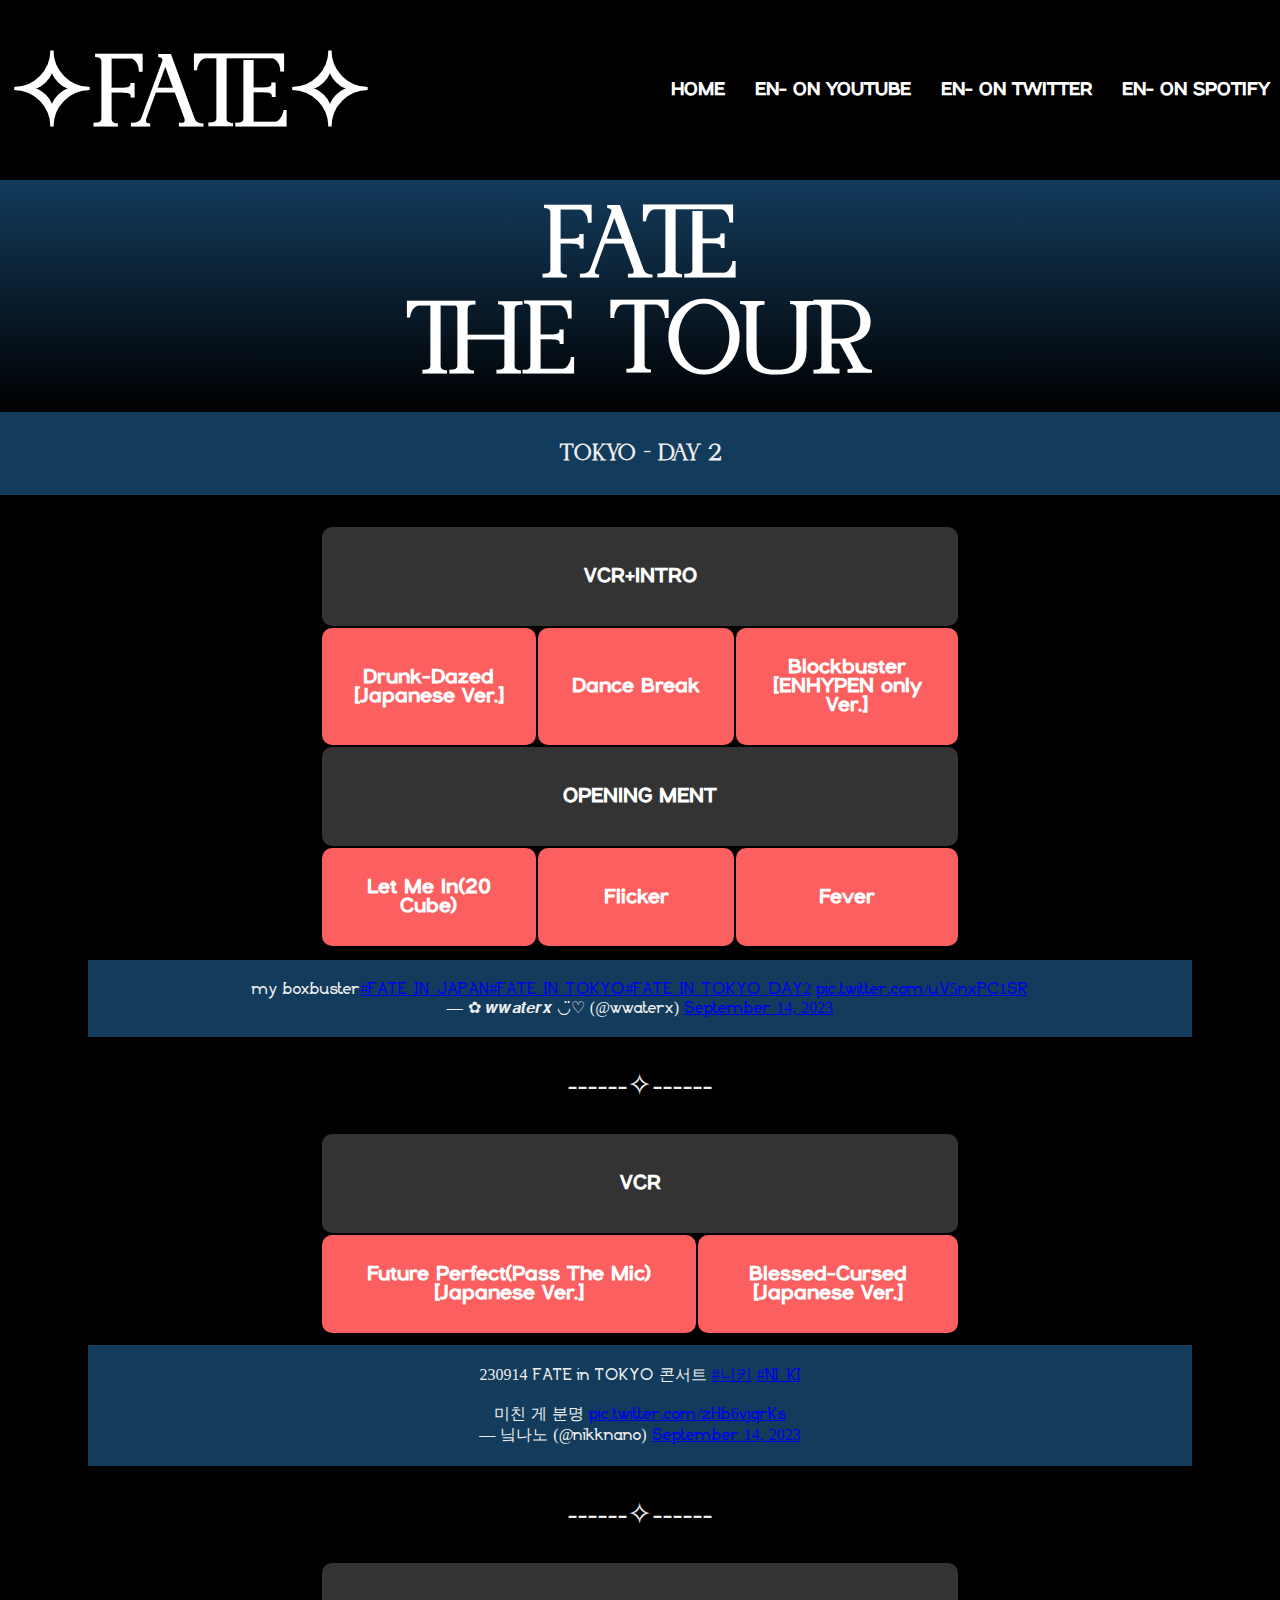
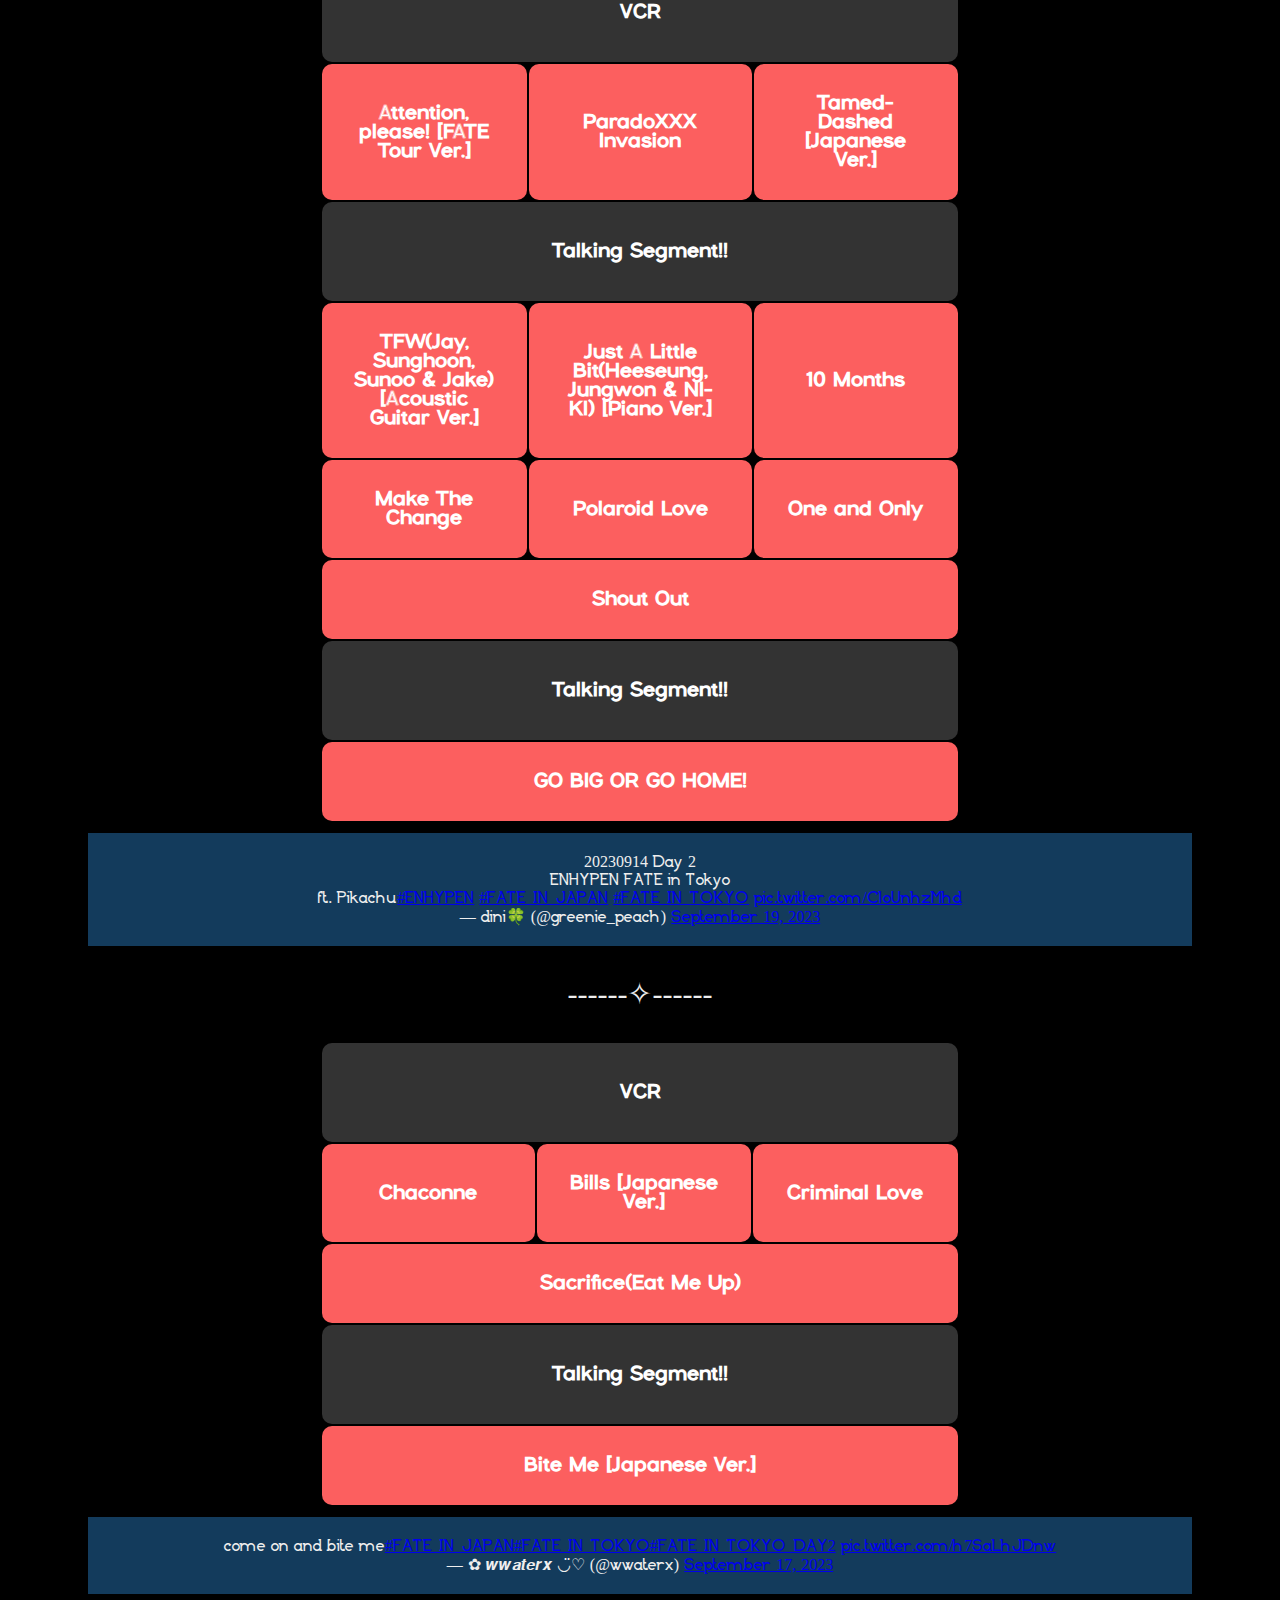
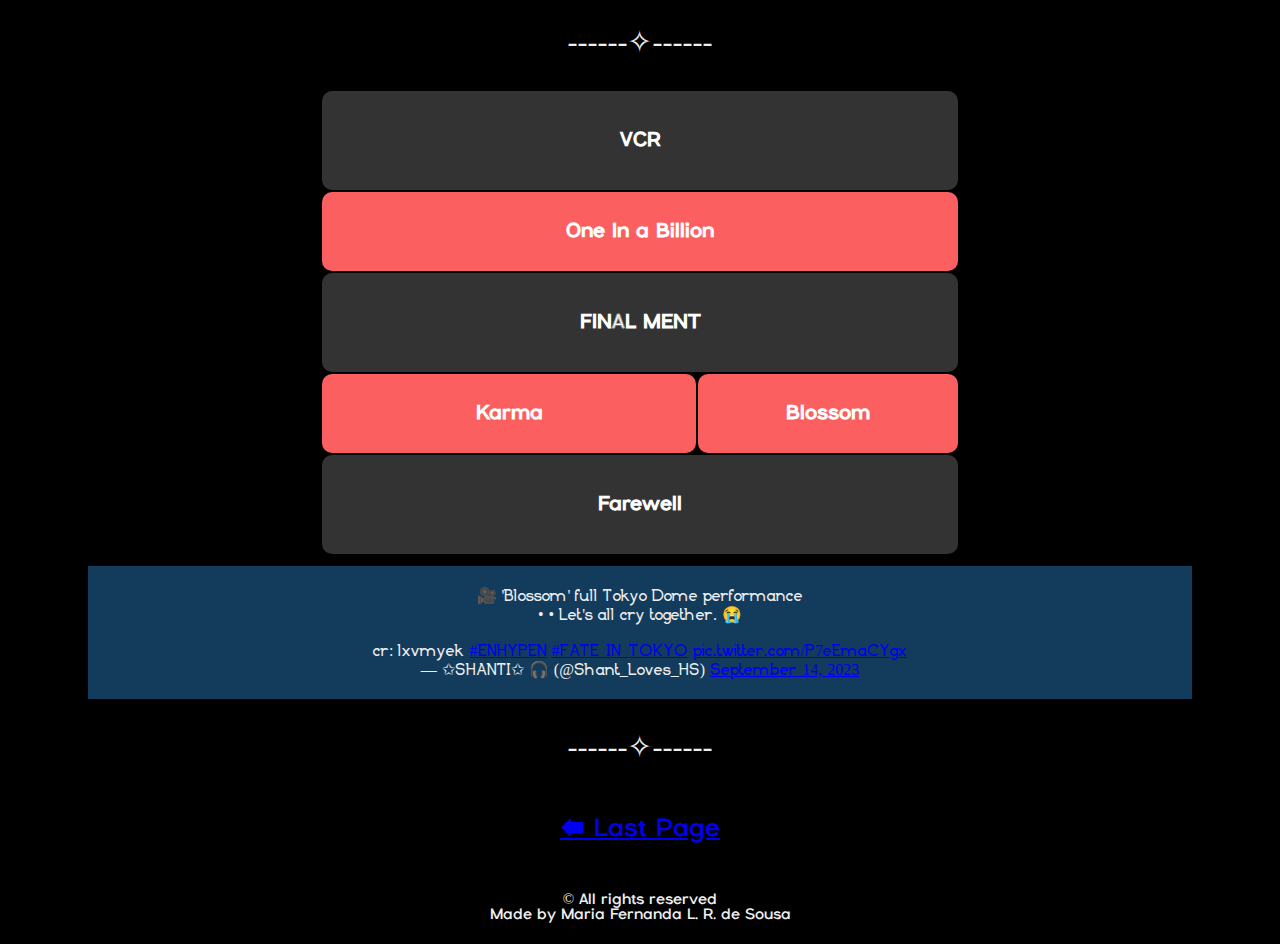
<file: tkd2.html>
<!DOCTYPE html>
<html lang="en">

<head>
    <meta charset="UTF-8">
    <meta name="viewport" content="width=device-width, initial-scale=1.0">
    <title>Tokyo Day 2</title>
    <link rel="shortcut icon" href="img/logo.png" type="image/x-icon">
    <link rel="stylesheet" href="style.css">
</head>

<body>
    <header>
        <div class="nav">
            <input type="checkbox" id="nav-check">
            <div class="nav-header">
                <div class="nav-title">
                    <h1>✧FATE✧</h1>
                </div>
            </div>

            <div class="nav-btn">
                <label for="nav-check">
                    <span></span>
                    <span></span>
                    <span></span>
                </label>
            </div>

            <div class="nav-links">
                <a href="index.html">HOME</a>
                <a href="https://www.youtube.com/@ENHYPENOFFICIAL" target="_blank">EN- ON YOUTUBE</a>
        <a href="https://twitter.com/ENHYPEN_members"target="_blank">EN- ON TWITTER</a>
        <a href="https://open.spotify.com/intl-pt/artist/5t5FqBwTcgKTaWmfEbwQY9?si=sQmJ2TDbQuekFsIiiQ3wog" target="_blank">EN- ON SPOTIFY</a>
            </div>
        </div>
        </div>
        </nav>
    </header>
    <section id="section-title">
        <h1>FATE<br>THE TOUR</h1>
    </section>
</body>
<center>
    <div class="table-title">
        <h3>TOKYO - DAY 2</h3>
    </div>
    <table class="table">
        <tr>
            <th width="200" class="table-font1" colspan="3">VCR+INTRO</th>
        </tr>
        <tr>
            <th width="200" class="table-font2">Drunk-Dazed [Japanese Ver.]</th>
            <th width="200" class="table-font2">Dance Break</th>
            <th width="200" class="table-font2">Blockbuster [ENHYPEN only Ver.]</th>
        </tr>
        <tr>
            <th class="table-font1" colspan="3">OPENING MENT</th>
        </tr>
        <tr>
            <th width="200" class="table-font2">Let Me In(20 Cube)</th>
            <th width="200" class="table-font2">Flicker</th>
            <th width="200" class="table-font2">Fever</th>
        </tr>
        <tr>
    </table>
    <div class="container">
        <blockquote class="twitter-tweet"><p lang="en" dir="ltr">my boxbuster<a href="https://twitter.com/hashtag/FATE_IN_JAPAN?src=hash&amp;ref_src=twsrc%5Etfw">#FATE_IN_JAPAN</a><a href="https://twitter.com/hashtag/FATE_IN_TOKYO?src=hash&amp;ref_src=twsrc%5Etfw">#FATE_IN_TOKYO</a><a href="https://twitter.com/hashtag/FATE_IN_TOKYO_DAY2?src=hash&amp;ref_src=twsrc%5Etfw">#FATE_IN_TOKYO_DAY2</a> <a href="https://t.co/uV5nxPC1SR">pic.twitter.com/uV5nxPC1SR</a></p>&mdash; ✿ 𝒘𝒘𝒂𝒕𝒆𝒓𝒙 ◡̈♡ (@wwaterx) <a href="https://twitter.com/wwaterx/status/1702252245348409852?ref_src=twsrc%5Etfw">September 14, 2023</a></blockquote> <script async src="https://platform.twitter.com/widgets.js" charset="utf-8"></script>
    </div>
    <div class="table-divider">------✧------</div>
    <table class="table">
        <tr>
            <th width="200" class="table-font1" colspan="3">VCR</th>
        </tr>
        <tr>
            <th width="200" class="table-font2" colspan="2">Future Perfect(Pass The Mic) [Japanese Ver.]</th>
            <th width="200" class="table-font2">Blessed-Cursed [Japanese Ver.]</th>
        </tr>
    </table>
    <div class="container">
        <blockquote class="twitter-tweet"><p lang="ko" dir="ltr">230914 FATE in TOKYO 콘서트 <a href="https://twitter.com/hashtag/%EB%8B%88%ED%82%A4?src=hash&amp;ref_src=twsrc%5Etfw">#니키</a> <a href="https://twitter.com/hashtag/NI_KI?src=hash&amp;ref_src=twsrc%5Etfw">#NI_KI</a><br><br>미친 게 분명 <a href="https://t.co/zHb6vjqrKs">pic.twitter.com/zHb6vjqrKs</a></p>&mdash; 닠나노 (@nikknano) <a href="https://twitter.com/nikknano/status/1702253200328499603?ref_src=twsrc%5Etfw">September 14, 2023</a></blockquote> <script async src="https://platform.twitter.com/widgets.js" charset="utf-8"></script>
    </div>
    <div class="table-divider">------✧------</div>    
    <table class="table">
        <tr>
            <th width="200" class="table-font1" colspan="3">VCR</th>
        </tr>
        <tr>
            <th width="200" class="table-font2">Attention, please! [FATE Tour Ver.]</th>
            <th width="200" class="table-font2">ParadoXXX Invasion</th>
            <th width="200" class="table-font2">Tamed-Dashed [Japanese Ver.]</th>
        </tr>
        <tr>
            <th width="200" class="table-font1" colspan="3">Talking Segment!!</th>
        </tr>
        <tr>
            <th width="200" class="table-font2">TFW(Jay, Sunghoon, Sunoo & Jake) [Acoustic Guitar Ver.]</th>
            <th width="200" class="table-font2">Just A Little Bit(Heeseung, Jungwon & NI-KI) [Piano Ver.]</th>
            <th width="200" class="table-font2">10 Months</th>
        </tr>
        <tr>
            <th width="200" class="table-font2" >Make The Change</th>
            <th width="200" class="table-font2" >Polaroid Love </th>
            <th width="200" class="table-font2">One and Only</th>
        </tr>
        <tr>
            <th width="200" class="table-font2" colspan="3">Shout Out</th>
        </tr>
        <tr>
            <th width="200" class="table-font1" colspan="3">Talking Segment!!</th>
        </tr>
        <tr>
            <th width="200" class="table-font2" colspan="3">GO BIG OR GO HOME!</th>
        </tr>
    </table>
    <div class="container">
        <blockquote class="twitter-tweet"><p lang="in" dir="ltr">20230914 Day 2<br>ENHYPEN FATE in Tokyo<br>ft. Pikachu<a href="https://twitter.com/hashtag/ENHYPEN?src=hash&amp;ref_src=twsrc%5Etfw">#ENHYPEN</a> <a href="https://twitter.com/hashtag/FATE_IN_JAPAN?src=hash&amp;ref_src=twsrc%5Etfw">#FATE_IN_JAPAN</a> <a href="https://twitter.com/hashtag/FATE_IN_TOKYO?src=hash&amp;ref_src=twsrc%5Etfw">#FATE_IN_TOKYO</a> <a href="https://t.co/CloUnhzMhd">pic.twitter.com/CloUnhzMhd</a></p>&mdash; dini🍀 (@greenie_peach) <a href="https://twitter.com/greenie_peach/status/1704068928681705653?ref_src=twsrc%5Etfw">September 19, 2023</a></blockquote> <script async src="https://platform.twitter.com/widgets.js" charset="utf-8"></script>
    </div>
    <div class="table-divider">------✧------</div>
    <table class="table">
        <tr>
            <th width="200" class="table-font1" colspan="3">VCR</th>
        </tr>
        <tr>
           <th width="200" class="table-font2">Chaconne</th>
            <th width="200" class="table-font2">Bills [Japanese Ver.]</th>
            <th width="200" class="table-font2">Criminal Love</th>
        </tr>
        <tr>
            <th width="200" class="table-font2" colspan="3">Sacrifice(Eat Me Up)</th>
        </tr>
        <tr>
            <th width="200" class="table-font1" colspan="3">Talking Segment!!</th>
        </tr>
        <tr>
            <th width="200" class="table-font2" colspan="3">Bite Me [Japanese Ver.]</th>
        </tr>
    </table>
    <div class="container">
        <blockquote class="twitter-tweet"><p lang="en" dir="ltr">come on and bite me<a href="https://twitter.com/hashtag/FATE_IN_JAPAN?src=hash&amp;ref_src=twsrc%5Etfw">#FATE_IN_JAPAN</a><a href="https://twitter.com/hashtag/FATE_IN_TOKYO?src=hash&amp;ref_src=twsrc%5Etfw">#FATE_IN_TOKYO</a><a href="https://twitter.com/hashtag/FATE_IN_TOKYO_DAY2?src=hash&amp;ref_src=twsrc%5Etfw">#FATE_IN_TOKYO_DAY2</a> <a href="https://t.co/h7SaLhJDnw">pic.twitter.com/h7SaLhJDnw</a></p>&mdash; ✿ 𝒘𝒘𝒂𝒕𝒆𝒓𝒙 ◡̈♡ (@wwaterx) <a href="https://twitter.com/wwaterx/status/1703445196095295756?ref_src=twsrc%5Etfw">September 17, 2023</a></blockquote> <script async src="https://platform.twitter.com/widgets.js" charset="utf-8"></script>
    </div>
    <div class="table-divider">------✧------</div>
    <table class="table">
        <tr>
            <th width="200" class="table-font1" colspan="3">VCR</th>
        </tr>
        <tr>
            <th width="200" class="table-font2" colspan="3">One In a Billion</th>
        </tr>
        <tr>
            <th width="200" class="table-font1" colspan="3">FINAL MENT</th>
        </tr>
        <tr>
            <th width="200" class="table-font2" colspan="2">Karma</th>
            <th width="200" class="table-font2">Blossom</th>
        </tr>
        <tr>
            <th width="200" class="table-font1" colspan="3">Farewell</th>
        </tr>
    </table>
    <div class="container">
        <blockquote class="twitter-tweet"><p lang="en" dir="ltr">🎥 &#39;Blossom&#39; full Tokyo Dome performance<br>• • Let&#39;s all cry together. 😭<br><br>cr: lxvmyek <a href="https://twitter.com/hashtag/ENHYPEN?src=hash&amp;ref_src=twsrc%5Etfw">#ENHYPEN</a> <a href="https://twitter.com/hashtag/FATE_IN_TOKYO?src=hash&amp;ref_src=twsrc%5Etfw">#FATE_IN_TOKYO</a> <a href="https://t.co/P7eEmaCYgx">pic.twitter.com/P7eEmaCYgx</a></p>&mdash; ✩SHANTI✩ 🎧 (@Shant_Loves_HS) <a href="https://twitter.com/Shant_Loves_HS/status/1702321520167755821?ref_src=twsrc%5Etfw">September 14, 2023</a></blockquote> <script async src="https://platform.twitter.com/widgets.js" charset="utf-8"></script>

    </div>
    <div class="table-divider">------✧------</div>
    <footer>
        <div class="footer-text"><a href="oskd1.html">🡄 Last Page</a></div>
        <div class="footer-end">© All rights reserved<br>
          Made by Maria Fernanda L. R. de Sousa</div>
    </footer>
</center>
</body>
</html>
</file>
<file: style.css>
*{
  margin: 0;
}
@media (max-width:600px){

  .nav .nav-btn{
      display: inline-block;
      position: absolute;
      right: 0px;
      top: 0px;
  }
  .nav .nav-btn label{
    display: flex;
    flex-direction: column;
    row-gap: 5px;
    width: 30px;
    height: 30px;
    padding: 30px;
    border: none;
    border-top-right-radius: 10px;
  
  
  }
  .nav .nav-btn label:hover,
  .nav #nav-check:checked ~ .nav-btn label{
    background-color: rgba(0, 0, 0, 0.3);
    cursor: pointer;

  }
  .nav .nav-btn label span{
    display: inline-block;
    width: 25px;
    height: 5px;
    background-color: #eee;
    border-radius: 5px;
  }
  .nav .nav-links{
    position: absolute;
    display: block;
    width: 99%;
    height: 0px;
    background-color: #333;
    transition: all .3s ease-in;
    overflow-y: hidden;
    top: 90px;
    left: 0px;
    
  }
  .nav .nav-links a{
    display: block;
    width: 90%;
    padding-left: 20px;
    padding-top: 10px;
    font-size: 18px;
    text-align: justify;
  }
  .nav #nav-check:not(:checked) ~ .nav-links{
    height: 0px;
  }
  .nav #nav-check:checked ~ .nav-links{
    height: 100px;
    overflow-y: hidden;
  }
}   
@font-face {
  font-family: fate;
  src: url(fonts/viberate/VIBERATE.ttf);
}
@font-face {
  font-family: fate2;
  src: url(fonts/basically_serif/Basically-Serif_FREE-version.ttf);
}
@font-face {
  font-family: fate3;
  src: url(fonts/gilgan/Gilgan.otf);
}

.nav{
  width: 100%;
  height: 20vh;
  background-color: black;
  display: flex;
  justify-content: space-between;
  align-items: center;
  position:relative;

}
.nav-title{
  display: inline-block;
  color: white;
  font-family: 'fate';
  font-size: 50px;
  padding-left: 10px;
  font-weight: bold;
  text-decoration: none;

}

.nav .nav-links{
  width: 100%;
  display: inline-flex;
  justify-content: flex-end;
  column-gap: 30px;
  font-size: 20px;
  padding-right: 10px  ;
}

.nav .nav-links a{
  display: inline-flex;
  padding: 10px 10px;
  all:unset;
  color: white;
  text-transform: uppercase;
  cursor: pointer;
  font-weight: bold;
  font-size: 18px;
  font-family: 'fate3';

}
.nav .nav-links a:hover{
  color: #9b9b9b;
  text-decoration:underline wavy;
  text-decoration-thickness: 3px;
  transition: .3s;
}
.nav #nav-check{
  display: none;
}
#section-banner{
  width: 80%;
  height: 100%;
  align-content: center;
}
body{
  background-color: black;
  align-content: center;
}
#section-title{
  font-family: 'fate';
  width: 100%;
  text-align: center;
  font-size: 50px;
  padding-top: 20px;
  padding-bottom: 20px;
  color: white;
  background: linear-gradient(to bottom, #133B5C, black);
}
.card{
  margin: 40px;
  padding: 10px;
  width: 25%;
  height: 30%;
  background-color: #eee;
  text-align: center;
  position: relative;
  display: inline-block;
}
#cards{
  position: relative;
  justify-content: flex-start;
}
img{
  width: 100%;
  height: 80%;
  object-fit: cover;

}
.card-title{
  padding-top: 30px;
  font-family:'fate3' ;
  font-size: 25px;
  color:black;
}
.card-content{
  font-family:'fate2' ;
  font-size: 20px;
  padding-top: 10px;
  padding-bottom: 15px;
  color: black;
}
.card-action a{
  padding-top: 25px;
  font-family: 'fate3';
  font-size: 20px;
  text-decoration: none;

}
.container{
  display: block;
  position: relative;
  width: 80%;
  height: 90%;
  padding: 20px 40px;
  margin: 10px 15px;
  background-color:#133B5C;
  color:#eee;
  font-family:'fate2';
}
#section-interlude{
  font-family: 'fate';
  width: 100%;
  text-align: center;
  font-size: 50px;
  padding-top: 20px;
  padding-bottom: 20px;
  color: white;
  background: linear-gradient(to bottom, #133B5C, black);
}
footer{
  width: 100%;
  height: 20vh;
  background-color: black;
}
.footer-end{
  color: #eee;
  font-family: 'fate3';
  font-size: 15px;
  padding-top: 50px;
}
.footer-text{
  color: #eee;
  font-family: 'fate3';
  font-size: 25px;
  padding-top: 50px;
  text-decoration: none;
}
table{
  margin-top: 30px;
  width: 40%;
}
.table{
  color: white;
  width: 50%;
}
.table-font1{
  
  font-family:'fate3';
  font-size: 20px;
  padding: 40px;
  background-color: #333;
  border-radius: 10px;
  
}
.table-title{
  font-family: 'fate';
  color: #eee;
  font-size: 20px;
  padding-top: 30px;
  padding-bottom: 30px;
  background: #133B5C;
}
.table-font2{
  font-family:'fate3';
  font-size: 20px;
  padding: 30px;
  background-color: #fc5f5f;
  border-radius: 10px;
 
}
.table-divider{
  color: #eee;
  font-size: 30px;
  padding-top: 20px;
}
</file>
